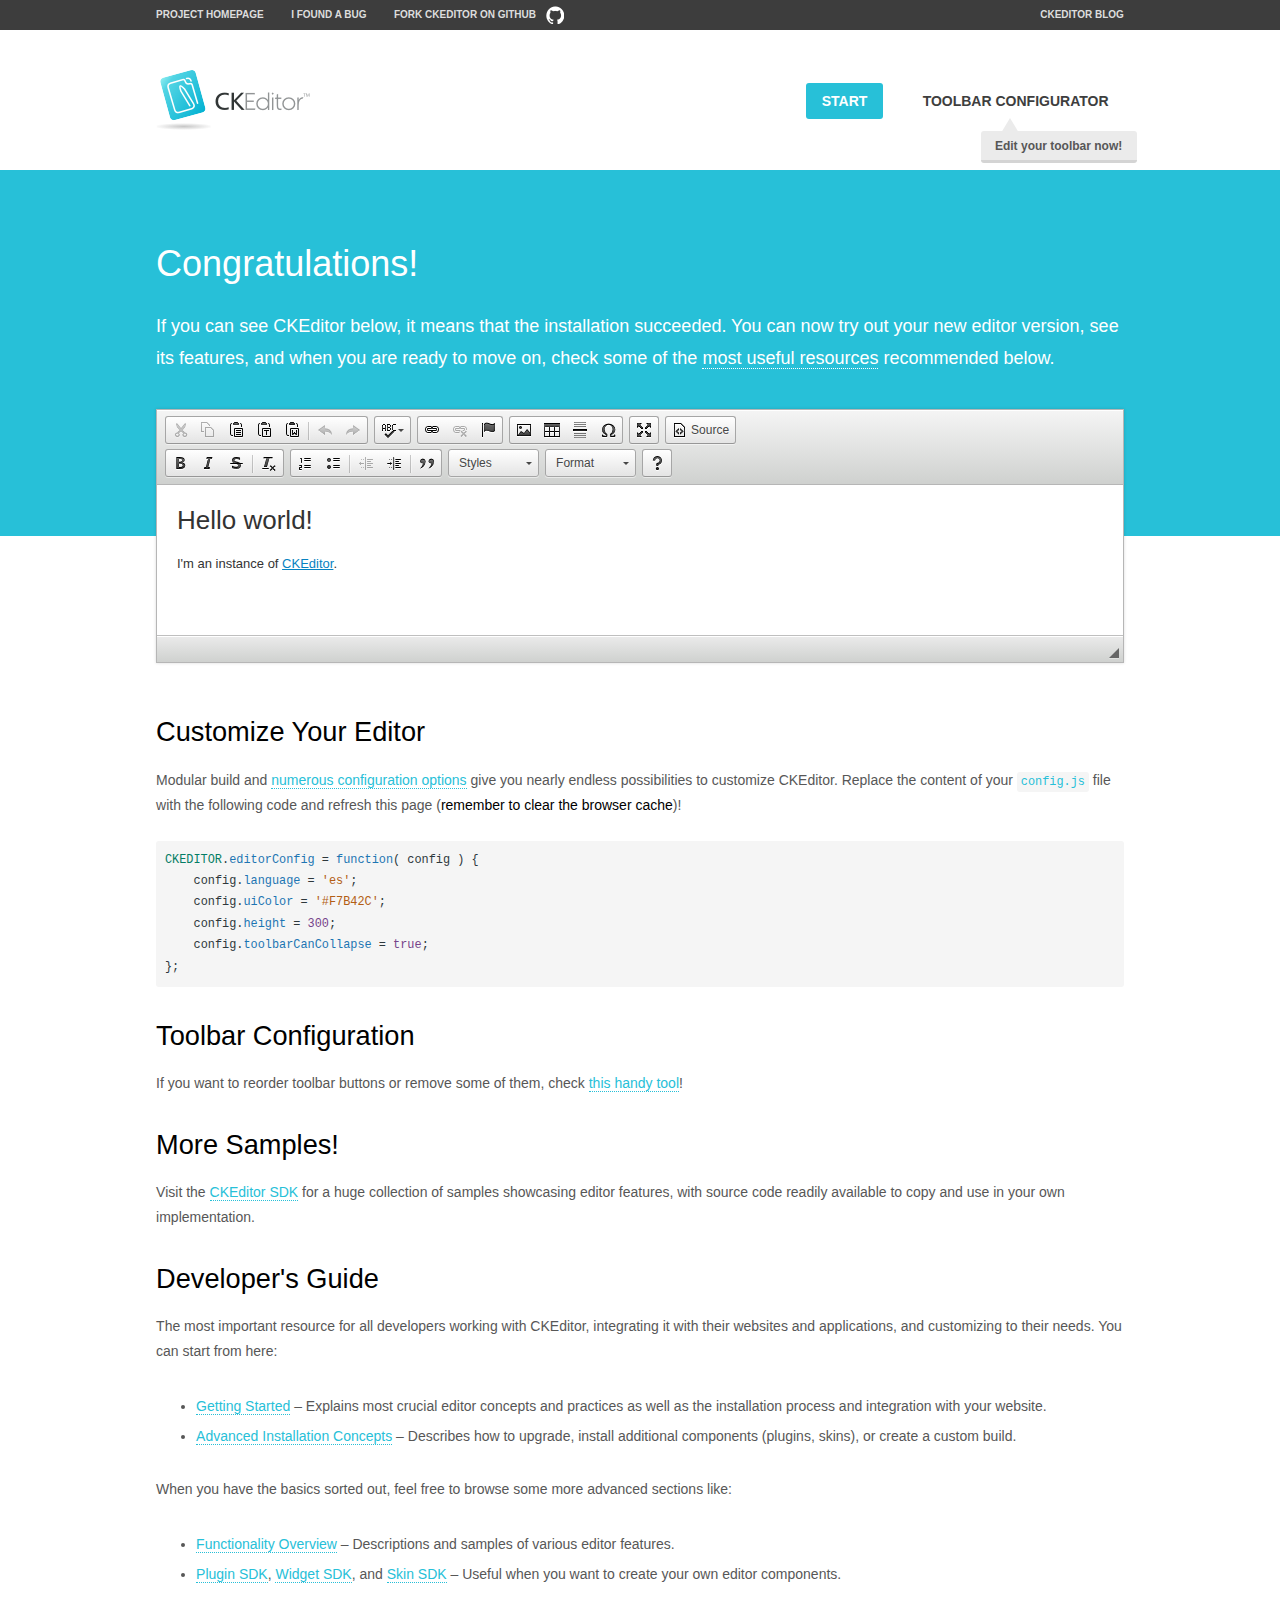
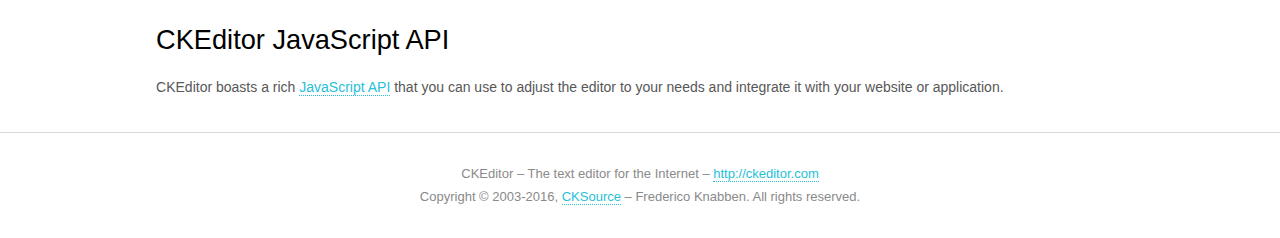
<file: ggstudy-web/src/main/webapp/assets/plugins/ckeditor/samples/index.html>
<!DOCTYPE html>
<!--
Copyright (c) 2003-2016, CKSource - Frederico Knabben. All rights reserved.
For licensing, see LICENSE.md or http://ckeditor.com/license
-->
<html>
<head>
	<meta charset="utf-8">
	<title>CKEditor Sample</title>
	<script src="../ckeditor.js"></script>
	<script src="js/sample.js"></script>
	<link rel="stylesheet" href="css/samples.css">
	<link rel="stylesheet" href="toolbarconfigurator/lib/codemirror/neo.css">
</head>
<body id="main">

<nav class="navigation-a">
	<div class="grid-container">
		<ul class="navigation-a-left grid-width-70">
			<li><a href="http://ckeditor.com">Project Homepage</a></li>
			<li><a href="http://dev.ckeditor.com/">I found a bug</a></li>
			<li><a href="http://github.com/ckeditor/ckeditor-dev" class="icon-pos-right icon-navigation-a-github">Fork CKEditor on GitHub</a></li>
		</ul>
		<ul class="navigation-a-right grid-width-30">
			<li><a href="http://ckeditor.com/blog-list">CKEditor Blog</a></li>
		</ul>
	</div>
</nav>

<header class="header-a">
	<div class="grid-container">
		<h1 class="header-a-logo grid-width-30">
			<a href="index.html"><img src="img/logo.png" alt="CKEditor Sample"></a>
		</h1>

		<nav class="navigation-b grid-width-70">
			<ul>
				<li><a href="index.html" class="button-a button-a-background">Start</a></li>
				<li><a href="toolbarconfigurator/index.html" class="button-a">Toolbar configurator <span class="balloon-a balloon-a-nw">Edit your toolbar now!</span></a></li>
			</ul>
		</nav>
	</div>
</header>

<main>
	<div class="adjoined-top">
		<div class="grid-container">
			<div class="content grid-width-100">
				<h1>Congratulations!</h1>
				<p>
					If you can see CKEditor below, it means that the installation succeeded.
					You can now try out your new editor version, see its features, and when you are ready to move on, check some of the <a href="#sample-customize">most useful resources</a> recommended below.
				</p>
			</div>
		</div>
	</div>
	<div class="adjoined-bottom">
		<div class="grid-container">
			<div class="grid-width-100">
				<div id="editor">
					<h1>Hello world!</h1>
					<p>I'm an instance of <a href="http://ckeditor.com">CKEditor</a>.</p>
				</div>
			</div>
		</div>
	</div>

	<div class="grid-container">
		<div class="content grid-width-100">
			<section id="sample-customize">
				<h2>Customize Your Editor</h2>
				<p>Modular build and <a href="http://docs.ckeditor.com/#!/guide/dev_configuration">numerous configuration options</a> give you nearly endless possibilities to customize CKEditor. Replace the content of your <code><a href="../config.js">config.js</a></code> file with the following code and refresh this page (<strong>remember to clear the browser cache</strong>)!</p>
		<pre class="cm-s-neo CodeMirror"><code><span style="padding-right: 0.1px;"><span class="cm-variable">CKEDITOR</span>.<span class="cm-property">editorConfig</span> <span class="cm-operator">=</span> <span class="cm-keyword">function</span>( <span class="cm-def">config</span> ) {</span>
<span style="padding-right: 0.1px;"><span class="cm-tab">	</span><span class="cm-variable-2">config</span>.<span class="cm-property">language</span> <span class="cm-operator">=</span> <span class="cm-string">'es'</span>;</span>
<span style="padding-right: 0.1px;"><span class="cm-tab">	</span><span class="cm-variable-2">config</span>.<span class="cm-property">uiColor</span> <span class="cm-operator">=</span> <span class="cm-string">'#F7B42C'</span>;</span>
<span style="padding-right: 0.1px;"><span class="cm-tab">	</span><span class="cm-variable-2">config</span>.<span class="cm-property">height</span> <span class="cm-operator">=</span> <span class="cm-number">300</span>;</span>
<span style="padding-right: 0.1px;"><span class="cm-tab">	</span><span class="cm-variable-2">config</span>.<span class="cm-property">toolbarCanCollapse</span> <span class="cm-operator">=</span> <span class="cm-atom">true</span>;</span>
<span style="padding-right: 0.1px;">};</span></code></pre>
			</section>

			<section>
				<h2>Toolbar Configuration</h2>
				<p>If you want to reorder toolbar buttons or remove some of them, check <a href="toolbarconfigurator/index.html">this handy tool</a>!</p>
			</section>

			<section>
				<h2>More Samples!</h2>
				<p>Visit the <a href="http://sdk.ckeditor.com">CKEditor SDK</a> for a huge collection of samples showcasing editor features, with source code readily available to copy and use in your own implementation.</p>
			</section>

			<section>
				<h2>Developer's Guide</h2>
				<p>The most important resource for all developers working with CKEditor, integrating it with their websites and applications, and customizing to their needs. You can start from here:</p>
				<ul>
					<li><a href="http://docs.ckeditor.com/#!/guide/dev_installation">Getting Started</a> &ndash; Explains most crucial editor concepts and practices as well as the installation process and integration with your website.</li>
					<li><a href="http://docs.ckeditor.com/#!/guide/dev_advanced_installation">Advanced Installation Concepts</a> &ndash; Describes how to upgrade, install additional components (plugins, skins), or create a custom build.</li>
				</ul>
					<p>When you have the basics sorted out, feel free to browse some more advanced sections like:</p>
				<ul>
					<li><a href="http://docs.ckeditor.com/#!/guide/dev_features">Functionality Overview</a> &ndash; Descriptions and samples of various editor features.</li>
					<li><a href="http://docs.ckeditor.com/#!/guide/plugin_sdk_intro">Plugin SDK</a>, <a href="http://docs.ckeditor.com/#!/guide/widget_sdk_intro">Widget SDK</a>, and <a href="http://docs.ckeditor.com/#!/guide/skin_sdk_intro">Skin SDK</a> &ndash; Useful when you want to create your own editor components.</li>
				</ul>
			</section>

			<section>
				<h2>CKEditor JavaScript API</h2>
				<p>CKEditor boasts a rich <a href="http://docs.ckeditor.com/#!/api">JavaScript API</a> that you can use to adjust the editor to your needs and integrate it with your website or application.</p>
			</section>
		</div>
	</div>
</main>

<footer class="footer-a grid-container">
	<div class="grid-container">
		<p class="grid-width-100">
			CKEditor &ndash; The text editor for the Internet &ndash; <a class="samples" href="http://ckeditor.com/">http://ckeditor.com</a>
		</p>
		<p class="grid-width-100" id="copy">
			Copyright &copy; 2003-2016, <a class="samples" href="http://cksource.com/">CKSource</a> &ndash; Frederico Knabben. All rights reserved.
		</p>
	</div>
</footer>
<script>
	initSample();
</script>

</body>
</html>
</file>
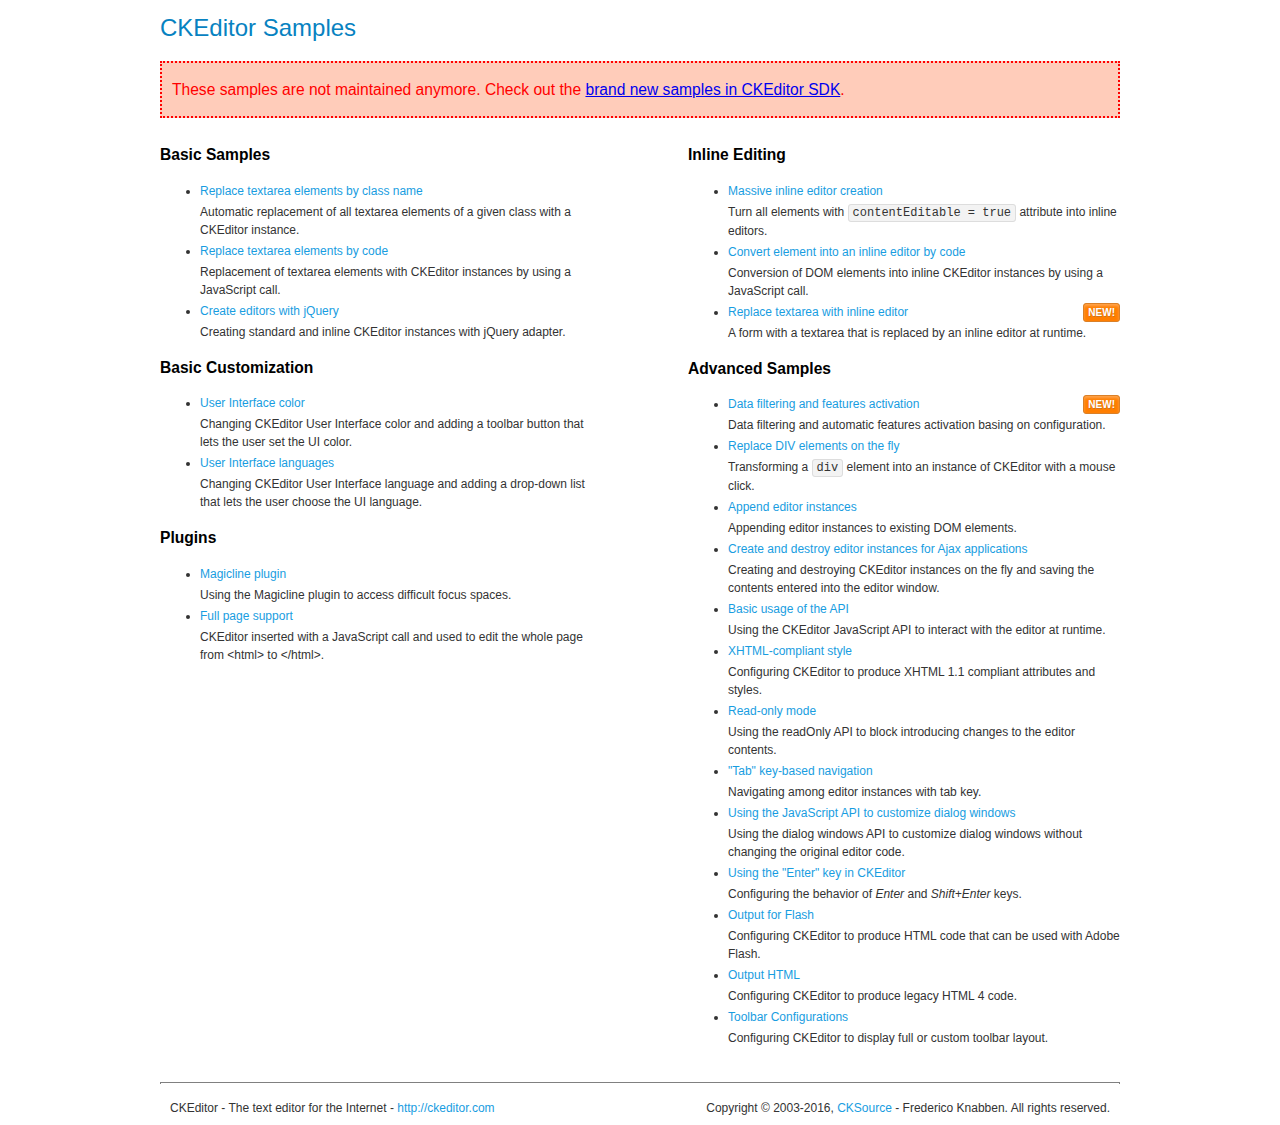
<file: ggstudy-web/src/main/webapp/assets/plugins/ckeditor/samples/old/index.html>
<!DOCTYPE html>
<!--
Copyright (c) 2003-2016, CKSource - Frederico Knabben. All rights reserved.
For licensing, see LICENSE.md or http://ckeditor.com/license
-->
<html>
<head>
	<meta charset="utf-8">
	<title>CKEditor Samples</title>
	<link rel="stylesheet" href="sample.css">
</head>
<body>
	<h1 class="samples">
		CKEditor Samples
	</h1>
	<div class="warning deprecated">
		These samples are not maintained anymore. Check out the <a href="http://sdk.ckeditor.com/">brand new samples in CKEditor SDK</a>.
	</div>
	<div class="twoColumns">
		<div class="twoColumnsLeft">
			<h2 class="samples">
				Basic Samples
			</h2>
			<dl class="samples">
				<dt><a class="samples" href="replacebyclass.html">Replace textarea elements by class name</a></dt>
				<dd>Automatic replacement of all textarea elements of a given class with a CKEditor instance.</dd>

				<dt><a class="samples" href="replacebycode.html">Replace textarea elements by code</a></dt>
				<dd>Replacement of textarea elements with CKEditor instances by using a JavaScript call.</dd>

				<dt><a class="samples" href="jquery.html">Create editors with jQuery</a></dt>
				<dd>Creating standard and inline CKEditor instances with jQuery adapter.</dd>
			</dl>

			<h2 class="samples">
				Basic Customization
			</h2>
			<dl class="samples">
				<dt><a class="samples" href="uicolor.html">User Interface color</a></dt>
				<dd>Changing CKEditor User Interface color and adding a toolbar button that lets the user set the UI color.</dd>

				<dt><a class="samples" href="uilanguages.html">User Interface languages</a></dt>
				<dd>Changing CKEditor User Interface language and adding a drop-down list that lets the user choose the UI language.</dd>
			</dl>


			<h2 class="samples">Plugins</h2>
<dl class="samples">
<dt><a class="samples" href="magicline/magicline.html">Magicline plugin</a></dt>
<dd>Using the Magicline plugin to access difficult focus spaces.</dd>

<dt><a class="samples" href="wysiwygarea/fullpage.html">Full page support</a></dt>
<dd>CKEditor inserted with a JavaScript call and used to edit the whole page from &lt;html&gt; to &lt;/html&gt;.</dd>
</dl>
		</div>
		<div class="twoColumnsRight">
			<h2 class="samples">
				Inline Editing
			</h2>
			<dl class="samples">
				<dt><a class="samples" href="inlineall.html">Massive inline editor creation</a></dt>
				<dd>Turn all elements with <code>contentEditable = true</code> attribute into inline editors.</dd>

				<dt><a class="samples" href="inlinebycode.html">Convert element into an inline editor by code</a></dt>
				<dd>Conversion of DOM elements into inline CKEditor instances by using a JavaScript call.</dd>

				<dt><a class="samples" href="inlinetextarea.html">Replace textarea with inline editor</a> <span class="new">New!</span></dt>
				<dd>A form with a textarea that is replaced by an inline editor at runtime.</dd>

				
			</dl>

			<h2 class="samples">
				Advanced Samples
			</h2>
			<dl class="samples">
				<dt><a class="samples" href="datafiltering.html">Data filtering and features activation</a> <span class="new">New!</span></dt>
				<dd>Data filtering and automatic features activation basing on configuration.</dd>

				<dt><a class="samples" href="divreplace.html">Replace DIV elements on the fly</a></dt>
				<dd>Transforming a <code>div</code> element into an instance of CKEditor with a mouse click.</dd>

				<dt><a class="samples" href="appendto.html">Append editor instances</a></dt>
				<dd>Appending editor instances to existing DOM elements.</dd>

				<dt><a class="samples" href="ajax.html">Create and destroy editor instances for Ajax applications</a></dt>
				<dd>Creating and destroying CKEditor instances on the fly and saving the contents entered into the editor window.</dd>

				<dt><a class="samples" href="api.html">Basic usage of the API</a></dt>
				<dd>Using the CKEditor JavaScript API to interact with the editor at runtime.</dd>

				<dt><a class="samples" href="xhtmlstyle.html">XHTML-compliant style</a></dt>
				<dd>Configuring CKEditor to produce XHTML 1.1 compliant attributes and styles.</dd>

				<dt><a class="samples" href="readonly.html">Read-only mode</a></dt>
				<dd>Using the readOnly API to block introducing changes to the editor contents.</dd>

				<dt><a class="samples" href="tabindex.html">"Tab" key-based navigation</a></dt>
				<dd>Navigating among editor instances with tab key.</dd>


				
<dt><a class="samples" href="dialog/dialog.html">Using the JavaScript API to customize dialog windows</a></dt>
<dd>Using the dialog windows API to customize dialog windows without changing the original editor code.</dd>

<dt><a class="samples" href="enterkey/enterkey.html">Using the &quot;Enter&quot; key in CKEditor</a></dt>
<dd>Configuring the behavior of <em>Enter</em> and <em>Shift+Enter</em> keys.</dd>

<dt><a class="samples" href="htmlwriter/outputforflash.html">Output for Flash</a></dt>
<dd>Configuring CKEditor to produce HTML code that can be used with Adobe Flash.</dd>

<dt><a class="samples" href="htmlwriter/outputhtml.html">Output HTML</a></dt>
<dd>Configuring CKEditor to produce legacy HTML 4 code.</dd>

<dt><a class="samples" href="toolbar/toolbar.html">Toolbar Configurations</a></dt>
<dd>Configuring CKEditor to display full or custom toolbar layout.</dd>

			</dl>
		</div>
	</div>
	<div id="footer">
		<hr>
		<p>
			CKEditor - The text editor for the Internet - <a class="samples" href="http://ckeditor.com/">http://ckeditor.com</a>
		</p>
		<p id="copy">
			Copyright &copy; 2003-2016, <a class="samples" href="http://cksource.com/">CKSource</a> - Frederico Knabben. All rights reserved.
		</p>
	</div>
</body>
</html>
</file>
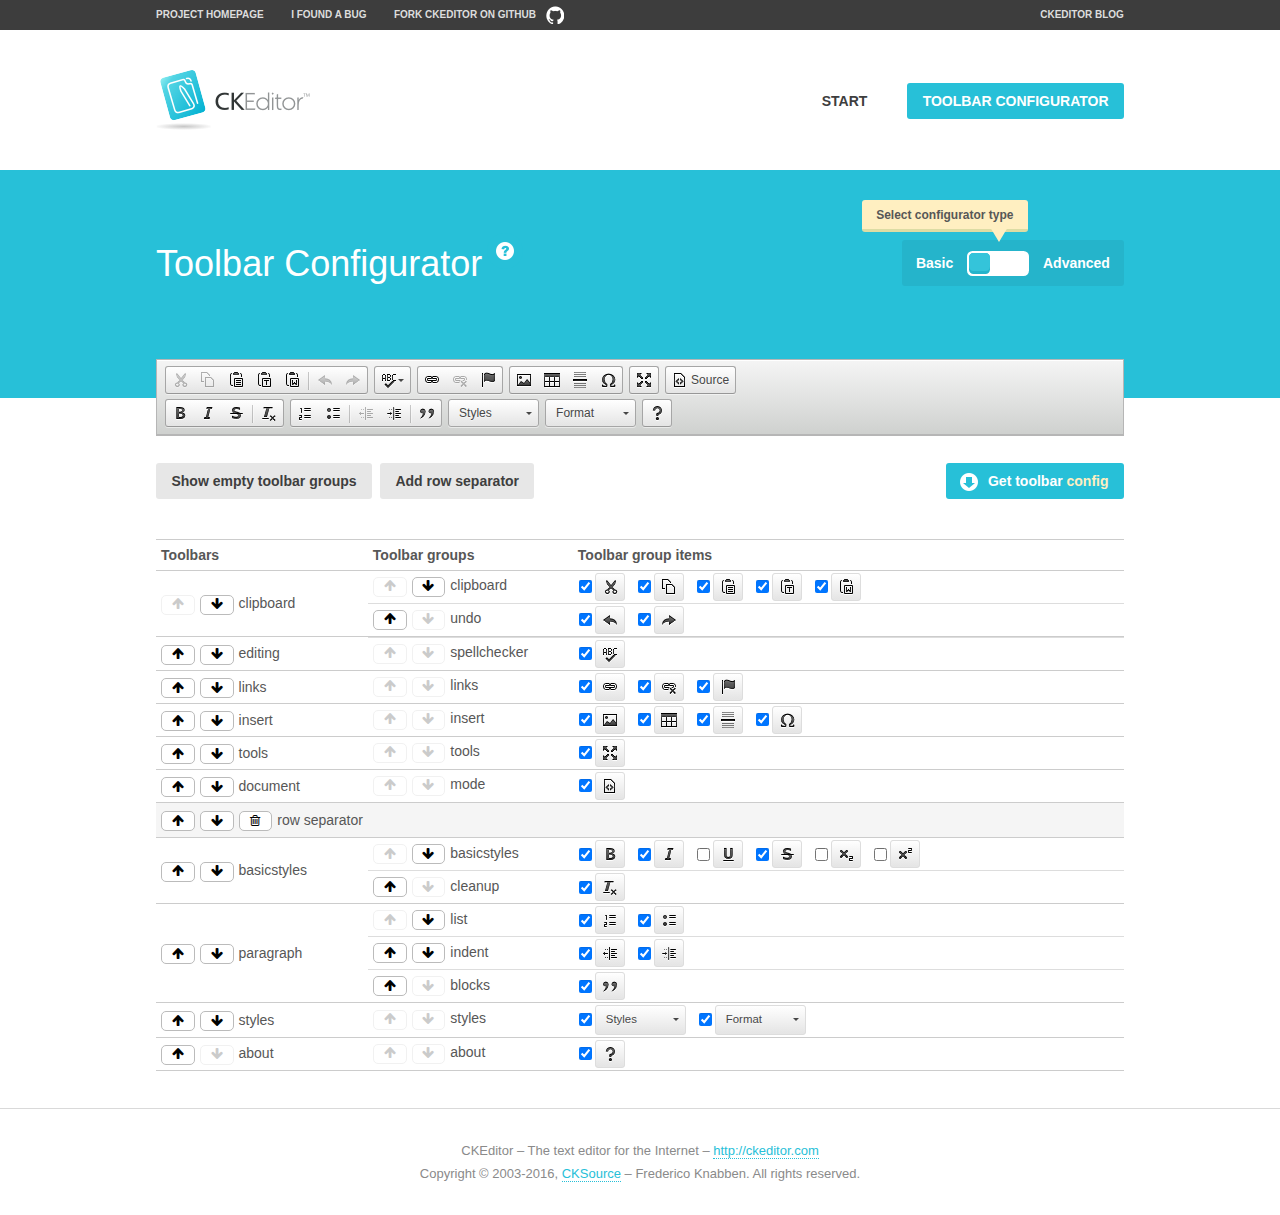
<file: ggstudy-web/src/main/webapp/assets/plugins/ckeditor/samples/toolbarconfigurator/index.html>
<!DOCTYPE html>
<!--
Copyright (c) 2003-2016, CKSource - Frederico Knabben. All rights reserved.
For licensing, see LICENSE.md or http://ckeditor.com/license
-->
<!--[if IE 8]><html class="ie8"><![endif]-->
<!--[if gt IE 8]><html><![endif]-->
<!--[if !IE]><!--><html><!--<![endif]-->
<head>
	<meta charset="utf-8">
	<title>Toolbar Configurator</title>
	<script src="../../ckeditor.js"></script>
	<script>
		if ( CKEDITOR.env.ie && CKEDITOR.env.version < 9 )
			CKEDITOR.tools.enableHtml5Elements( document );
	</script>
	<link rel="stylesheet" href="lib/codemirror/codemirror.css">
	<link rel="stylesheet" href="lib/codemirror/show-hint.css">
	<link rel="stylesheet" href="lib/codemirror/neo.css">
	<link rel="stylesheet" href="css/fontello.css">
	<link rel="stylesheet" href="../css/samples.css">
</head>
<body id="toolbar">

<nav class="navigation-a">
	<div class="grid-container">
		<ul class="navigation-a-left grid-width-70">
			<li><a href="http://ckeditor.com">Project Homepage</a></li>
			<li><a href="http://dev.ckeditor.com/">I found a bug</a></li>
			<li><a href="http://github.com/ckeditor/ckeditor-dev" class="icon-pos-right icon-navigation-a-github">Fork CKEditor on GitHub</a></li>
		</ul>
		<ul class="navigation-a-right grid-width-30">
			<li><a href="http://ckeditor.com/blog-list">CKEditor Blog</a></li>
		</ul>
	</div>
</nav>

<header class="header-a">
	<div class="grid-container">
		<h1 class="header-a-logo grid-width-30">
			<a href="../index.html"><img src="../img/logo.png" alt="CKEditor Logo"></a>
		</h1>
		<nav class="navigation-b grid-width-70">
			<ul>
				<li><a href="../index.html"  class="button-a">Start</a></li>
				<li><a href="index.html"  class="button-a button-a-background">Toolbar configurator</a></li>
			</ul>
		</nav>
	</div>
</header>

<main>
	<div class="adjoined-top">
		<div class="grid-container">
			<div class="content grid-width-100">
				<div class="grid-container-nested">
					<h1 class="grid-width-60">
						Toolbar Configurator
						<a href="#help-content" type="button" title="Configurator help" id="help" class="button-a button-a-background button-a-no-text icon-pos-left icon-question-mark">Help</a>
					</h1>

					<div class="grid-width-40 grid-switch-magic">
						<div class="switch">
							<span class="balloon-a balloon-a-se">Select configurator type</span>
							<input type="radio" name="radio" data-num="1" id="radio-basic" />
							<input type="radio" name="radio" data-num="2" id="radio-advanced" />
							<label data-for="1" for="radio-basic">Basic</label>
							<span class="switch-inner">
								<span class="handler"></span>
							</span>
							<label data-for="2" for="radio-advanced">Advanced</label>
						</div>
					</div>
				</div>
			</div>
		</div>
	</div>
	<div class="adjoined-bottom">
		<div class="grid-container">
			<div class="grid-width-100">
				<div class="editors-container">
					<div id="editor-basic"></div>
					<div id="editor-advanced"></div>
				</div>
			</div>
		</div>
	</div>

	<div class="grid-container configurator">
		<div class="content grid-width-100">
			<div class="configurator">
				<div>
					<div id="toolbarModifierWrapper"></div>
				</div>
			</div>
		</div>
	</div>

	<div id="help-content">
		<div class="grid-container">
			<div class="grid-width-100">
				<h2>What Am I Doing Here?</h2>

				<div class="grid-container grid-container-nested">
					<div class="basic">
						<div class="grid-width-50">
							<p>Arrange <a href="http://docs.ckeditor.com/#!/api/CKEDITOR.config-cfg-toolbarGroups">toolbar groups</a>, toggle <a href="http://docs.ckeditor.com/#!/api/CKEDITOR.config-cfg-removeButtons">button visibility</a> according to your needs and get your toolbar configuration.</p>
							<p>You can replace the content of the <a href="../../config.js"><code>config.js</code></a> file with the generated configuration. If you already set some configuration options you will need to merge both configurations.</p>
						</div>
						<div class="grid-width-50">
							<p>Read more about different ways of <a href="http://docs.ckeditor.com/#!/guide/dev_configuration">setting configuration</a> and do not forget about <strong>clearing browser cache</strong>.</p>
							<p>Arranging toolbar groups is the recommended way of configuring the toolbar, but if you need more freedom you can use the <a href="#advanced">advanced configurator</a>.</p>
						</div>
					</div>
					<div class="advanced" style="display: none;">
						<div class="grid-width-50">
							<p>With this code editor you can edit your <a href="http://docs.ckeditor.com/#!/api/CKEDITOR.config-cfg-toolbar">toolbar configuration</a> live.</p>
							<p>You can replace the content of the <a href="../../config.js"><code>config.js</code></a> file with the generated configuration. If you already set some configuration options you will need to merge both configurations.</p>
						</div>
						<div class="grid-width-50">
							<p>Read more about different ways of <a href="http://docs.ckeditor.com/#!/guide/dev_configuration">setting configuration</a> and do not forget about <strong>clearing browser cache</strong>.</p>
						</div>
					</div>
				</div>

				<p class="grid-container grid-container-nested">
					<button type="button" class="help-content-close grid-width-100 button-a button-a-background">Got it. Let's play!</button>
				</p>
			</div>
		</div>
	</div>
</main>

<footer class="footer-a grid-container">
	<p class="grid-width-100">
		CKEditor &ndash; The text editor for the Internet &ndash; <a class="samples" href="http://ckeditor.com/">http://ckeditor.com</a>
	</p>
	<p class="grid-width-100" id="copy">
		Copyright &copy; 2003-2016, <a class="samples" href="http://cksource.com/">CKSource</a> &ndash; Frederico Knabben. All rights reserved.
	</p>
</footer>

<script src="lib/codemirror/codemirror.js"></script>
<script src="lib/codemirror/javascript.js"></script>
<script src="lib/codemirror/show-hint.js"></script>

<script src="js/fulltoolbareditor.js"></script>
<script src="js/abstracttoolbarmodifier.js"></script>
<script src="js/toolbarmodifier.js"></script>
<script src="js/toolbartextmodifier.js"></script>
<script src="../js/sf.js"></script>

<script>
	( function() {
		'use strict';

		var mode = ( window.location.hash.substr( 1 ) === 'advanced' ) ? 'advanced' : 'basic',
			configuratorSection = CKEDITOR.document.findOne( 'main > .grid-container.configurator' ),
			basicInstruction = CKEDITOR.document.findOne( '#help-content .basic' ),
			advancedInstruction = CKEDITOR.document.findOne( '#help-content .advanced' ),

			// Configurator mode switcher.
			modeSwitchBasic = CKEDITOR.document.getById( 'radio-basic' ),
			modeSwitchAdvanced = CKEDITOR.document.getById( 'radio-advanced' );

		// Initial setup
		function updateSwitcher() {
			if ( mode === 'advanced' ) {
				modeSwitchAdvanced.$.checked = true;
			} else {
				modeSwitchBasic.$.checked = true;
			}
		}

		updateSwitcher();

		CKEDITOR.document.getWindow().on( 'hashchange', function( e ) {
			var hash = window.location.hash.substr( 1 );
			if ( !( hash === 'advanced' || hash === 'basic' ) ) {
				return;
			}
			mode = hash;
			onToolbarsDone( mode );
		} );

		CKEDITOR.document.getWindow().on( 'resize', function() {
			updateToolbar( ( mode === 'basic' ? toolbarModifier : toolbarTextModifier )[ 'editorInstance' ] );
		} );

		function onRefresh( modifier ) {
			modifier = modifier || this;

			if ( mode === 'basic' && modifier instanceof ToolbarConfigurator.ToolbarTextModifier ) {
				return;
			}

			// CodeMirror container becomes visible, so we need to refresh and to avoid rendering problems.
			if ( mode === 'advanced' && modifier instanceof ToolbarConfigurator.ToolbarTextModifier ) {
				modifier.codeContainer.refresh();
			}

			updateToolbar( modifier.editorInstance );
		}

		function updateToolbar( editor ) {
			var editorContainer = editor.container;

			// Not always editor is loaded.
			if ( !editorContainer ) {
				return;
			}

			var displayStyle = editorContainer.getStyle( 'display' );

			editorContainer.setStyle( 'display', 'block' );

			var newHeight = editorContainer.getSize( 'height' );

			var newMarginTop = parseInt( editorContainer.getComputedStyle( 'margin-top' ), 10 );
			newMarginTop = ( isNaN( newMarginTop ) ? 0 : Number( newMarginTop ) );

			var newMarginBottom = parseInt( editorContainer.getComputedStyle( 'margin-bottom' ), 10 );
			newMarginBottom = ( isNaN( newMarginBottom ) ? 0 : Number( newMarginBottom ) );

			var result = newHeight + newMarginTop + newMarginBottom;

			editorContainer.setStyle( 'display', displayStyle );

			editor.container.getAscendant( 'div' ).setStyle( 'height', result + 'px' );
		}

		var toolbarModifier = new ToolbarConfigurator.ToolbarModifier( 'editor-basic' );

		var done = 0;
		toolbarModifier.init( onToolbarInit );
		toolbarModifier.onRefresh = onRefresh;

		CKEDITOR.document.getById( 'toolbarModifierWrapper' ).append( toolbarModifier.mainContainer );

		var toolbarTextModifier = new ToolbarConfigurator.ToolbarTextModifier( 'editor-advanced' );
		toolbarTextModifier.init( onToolbarInit );
		toolbarTextModifier.onRefresh = onRefresh;

		function onToolbarInit() {
			if ( ++done === 2 ) {
				onToolbarsDone();

				positionSticky.watch( CKEDITOR.document.findOne( '.toolbar' ), function() {
					return mode === 'advanced';
				} );
			}
		}

		function onToolbarsDone() {
			if ( mode === 'basic' ) {
				toggleModeBasic( false );
			} else {
				toggleModeAdvanced( false );
			}

			updateSwitcher();

			setTimeout( function() {
				CKEDITOR.document.findOne( '.editors-container' ).addClass( 'active' );
				CKEDITOR.document.findOne( '#toolbarModifierWrapper' ).addClass( 'active' );
			}, 200 );
		}

		CKEDITOR.document.getById( 'toolbarModifierWrapper' ).append( toolbarTextModifier.mainContainer );

		function toogleModeSwitch( onElement, offElement, onModifier, offModifier ) {
			onElement.addClass( 'fancy-button-active' );
			offElement.removeClass( 'fancy-button-active' );

			onModifier.showUI();
			offModifier.hideUI();
		}

		function toggleModeBasic( callOnRefresh ) {
			callOnRefresh = ( callOnRefresh !== false );
			mode = 'basic';
			window.location.hash = '#basic';
			toogleModeSwitch( modeSwitchBasic, modeSwitchAdvanced, toolbarModifier, toolbarTextModifier );

			configuratorSection.removeClass( 'freed-width' );
			basicInstruction.show();
			advancedInstruction.hide();

			callOnRefresh && onRefresh( toolbarModifier );
		}

		function toggleModeAdvanced( callOnRefresh ) {
			callOnRefresh = ( callOnRefresh !== false );
			mode = 'advanced';
			window.location.hash = '#advanced';
			toogleModeSwitch( modeSwitchAdvanced, modeSwitchBasic, toolbarTextModifier, toolbarModifier );

			configuratorSection.addClass( 'freed-width' );
			advancedInstruction.show();
			basicInstruction.hide();

			callOnRefresh && onRefresh( toolbarTextModifier );
		}

		modeSwitchBasic.on( 'click', toggleModeBasic );
		modeSwitchAdvanced.on( 'click', toggleModeAdvanced );

		//
		// Position:sticky for the toolbar.
		//

		// Will make elements behave like they were styled with position:sticky.
		var positionSticky = {
			// Store object: {
			// 		element: CKEDITOR.dom.element, // Element which will float.
			// 		placeholder: CKEDITOR.dom.element, // Placeholder which is place to prevent page bounce.
			// 		isFixed: boolean // Whether element float now.
			// }
			watched: [],

			active: [],

			staticContainer: null,

			init: function() {
				var element = CKEDITOR.dom.element.createFromHtml(
					'<div class="staticContainer">' +
						'<div class="grid-container" >' +
							'<div class="grid-width-100">' +
								'<div class="inner"></div>' +
							'</div>' +
						'</div>' +
					'</div>' );

				this.staticContainer = element.findOne( '.inner' );

				CKEDITOR.document.getBody().append( element );
			},

			watch: function( element, preventFunc ) {
				this.watched.push( {
					element: element,
					placeholder: new CKEDITOR.dom.element( 'div' ),
					isFixed: false,
					preventFunc: preventFunc
				} );
			},

			checkAll: function() {
				for ( var i = 0; i < this.watched.length; i++ ) {
					this.check( this.watched[ i ] );
				}
			},

			check: function( element ) {
				var isFixed = element.isFixed;
				var shouldBeFixed = this.shouldBeFixed( element );

				// Nothing to be done.
				if ( isFixed === shouldBeFixed ) {
					return;
				}

				var placeholder = element.placeholder;

				if ( isFixed ) {
					// Unfixing.

					element.element.insertBefore( placeholder );
					placeholder.remove();

					element.element.removeStyle( 'margin' );

					this.active.splice( CKEDITOR.tools.indexOf( this.active, element ), 1 );

				} else {
					// Fixing.
					placeholder.setStyle( 'width', element.element.getSize( 'width' ) + 'px' );
					placeholder.setStyle( 'height', element.element.getSize( 'height' ) + 'px' );
					placeholder.setStyle( 'margin-bottom', element.element.getComputedStyle( 'margin-bottom' ) );
					placeholder.setStyle( 'display', element.element.getComputedStyle( 'display' ) );
					placeholder.insertAfter( element.element );

					this.staticContainer.append( element.element );

					this.active.push( element );
				}

				element.isFixed = !element.isFixed;
			},

			shouldBeFixed: function( element ) {
				if ( element.preventFunc && element.preventFunc() ) {
					return false;
				}

				// If element is already fixed we are checking it's placeholder.
				var related = ( element.isFixed ? element.placeholder : element.element ),
					clientRect = related.$.getBoundingClientRect(),
					staticHeight = this.staticContainer.getSize('height' ),
					elemHeight = element.element.getSize( 'height' );

				if ( element.isFixed ) {
					return ( clientRect.top + elemHeight < staticHeight );
				} else {
					return ( clientRect.top < staticHeight );
				}
			}
		};

		positionSticky.init();

		CKEDITOR.document.getWindow().on( 'scroll',
			new CKEDITOR.tools.eventsBuffer( 100, positionSticky.checkAll, positionSticky ).input
		);

		// Make the toolbar sticky.
		positionSticky.watch( CKEDITOR.document.findOne( '.editors-container' ) );

		// Help button and help-content.
		( function() {
			var helpButton = CKEDITOR.document.getById( 'help' ),
				helpContent = CKEDITOR.document.getById( 'help-content' );

			// Don't show help button on IE8 because it's unsupported by Pico Modal.
			if ( CKEDITOR.env.ie && CKEDITOR.env.version == 8 ) {
				helpButton.hide();
			} else {
				// Display help modal when the button is clicked.
				helpButton.on( 'click', function( evt ) {
					SF.modal( {
						// Clone modal content from DOM.
						content: helpContent.getHtml(),

						afterCreate: function( modal ) {
							// Enable modal content button to close the modal.
							new CKEDITOR.dom.element( modal.modalElem() ).findOne( '.help-content-close' ).once( 'click', modal.close );
						}
					} ).show();
				} );
			}
		} )();
	} )();
</script>
</body>
</html>
</file>
<file: ggstudy-web/src/main/webapp/assets/plugins/ckeditor/samples/css/samples.css>
/**
 * @license Copyright (c) 2003-2016, CKSource - Frederico Knabben. All rights reserved.
 * For licensing, see LICENSE.md or http://ckeditor.com/license
 */
@media (max-width: 900px) {
  .global-is-mobile-hidden {
    display: none !important;
  }
}
article,
aside,
details,
figcaption,
figure,
footer,
header,
hgroup,
main,
menu,
nav,
section {
  display: block;
}
body,
html {
  margin: 0;
  padding: 0;
  font: 16px / 1.8 Arial, 'Helvetica Neue', Helvetica, sans-serif;
  font-weight: 300;
  color: #575757;
}
.grid-width-10 {
  width: 10%;
}
.grid-width-20 {
  width: 20%;
}
.grid-width-30 {
  width: 30%;
}
.grid-width-40 {
  width: 40%;
}
.grid-width-50 {
  width: 50%;
}
.grid-width-60 {
  width: 60%;
}
.grid-width-70 {
  width: 70%;
}
.grid-width-80 {
  width: 80%;
}
.grid-width-90 {
  width: 90%;
}
.grid-width-100 {
  width: 100%;
}
@media (max-width: 900px) {
  .grid-width-10,
  .grid-width-20,
  .grid-width-30,
  .grid-width-40,
  .grid-width-50,
  .grid-width-60,
  .grid-width-70,
  .grid-width-80,
  .grid-width-90,
  .grid-width-100 {
    width: 100%;
  }
}
*[class*="grid-width"] {
  -webkit-box-sizing: border-box;
  -moz-box-sizing: border-box;
  box-sizing: border-box;
  padding-left: 4%;
  padding-right: 4%;
  float: left;
}
*[class*="grid-width"]:after,
.grid-container:after,
*[class*="grid-width"]:before,
.grid-container:before {
  content: '';
  display: block;
  overflow: hidden;
  visibility: hidden;
  font-size: 0;
  line-height: 0;
  width: 0;
  height: 0;
}
*[class*="grid-width"]:after,
.grid-container:after {
  clear: both;
}
.grid-container {
  -webkit-box-sizing: border-box;
  -moz-box-sizing: border-box;
  box-sizing: border-box;
  margin-left: auto;
  margin-right: auto;
}
.grid-container-nested *[class*="grid-width"]:first-child {
  padding-left: 0;
}
.grid-container-nested *[class*="grid-width"]:last-child {
  padding-right: 0;
}
@media (max-width: 900px) {
  .grid-container-nested *[class*="grid-width"]:first-child {
    padding-left: 4%;
  }
  .grid-container-nested *[class*="grid-width"]:last-child {
    padding-right: 4%;
  }
}
.header-a {
  min-height: 140px;
  overflow: hidden;
}
.header-a .header-a-logo {
  margin: 40px 0 0;
}
@media (max-width: 900px) {
  .header-a .header-a-logo {
    text-align: center;
  }
}
.header-a .header-a-logo img {
  border: transparent;
}
.navigation-a {
  height: 30px;
  background: #3d3d3d;
  position: absolute;
  left: 0;
  right: 0;
  top: 0;
  padding: 0;
  overflow: hidden;
}
@media (max-width: 900px) {
  .navigation-a {
    text-align: center;
  }
}
.navigation-a ul {
  list-style: none;
  margin: 0;
  overflow: hidden;
}
.navigation-a ul li,
.navigation-a ul li a {
  display: inline-block;
}
@media (max-width: 900px) {
  .navigation-a ul {
    width: auto;
    text-overflow: ellipsis;
    white-space: nowrap;
    display: inline-block;
    float: none;
  }
  .navigation-a ul:before,
  .navigation-a ul:after {
    display: none;
  }
}
.navigation-a ul.navigation-a-left {
  text-align: left;
}
@media (max-width: 900px) {
  .navigation-a ul.navigation-a-left {
    padding-right: 0;
  }
}
.navigation-a ul.navigation-a-right {
  text-align: right;
}
@media (max-width: 900px) {
  .navigation-a ul.navigation-a-right {
    padding-left: 23px;
  }
}
.navigation-a ul li + li {
  margin-left: 23px;
}
.navigation-a ul li a {
  font-size: 10px;
  font-size: 0.625rem;
  line-height: 18px;
  line-height: 1.13rem;
  line-height: 30px;
  float: left;
  color: #dddddd;
  font-weight: bold;
  text-decoration: none;
  text-transform: uppercase;
}
.navigation-a ul li a:hover {
  cursor: pointer;
  color: #ffffff;
}
.icon-navigation-a-github:before,
.icon-navigation-a-github:after {
  background-image: url("[data-uri]");
}
.navigation-b {
  text-align: right;
  margin: 52px 0 0;
  overflow: visible;
}
@media (max-width: 900px) {
  .navigation-b {
    text-align: center;
    margin-top: 20px;
    padding: 0;
  }
}
.navigation-b ul {
  padding: 0;
  list-style: none;
  margin: 0;
  overflow: visible;
}
.navigation-b ul li,
.navigation-b ul li a {
  display: inline-block;
}
@media (max-width: 900px) {
  .navigation-b ul {
    display: table;
    width: 100%;
    padding-bottom: 1.5em;
  }
}
@media (max-width: 900px) {
  .navigation-b ul li {
    display: table-row;
  }
}
.navigation-b ul li + li {
  margin-left: 20px;
}
@media (max-width: 900px) {
  .navigation-b ul li + li {
    margin-left: 0;
  }
}
.navigation-b ul li a {
  -webkit-box-sizing: border-box;
  -moz-box-sizing: border-box;
  box-sizing: border-box;
  text-transform: uppercase;
  text-decoration: none;
  outline: none;
}
@media (max-width: 900px) {
  .navigation-b ul li a {
    width: 100%;
    -webkit-border-radius: 0;
    -webkit-background-clip: padding-box;
    -moz-border-radius: 0;
    -moz-background-clip: padding;
    border-radius: 0;
    background-clip: padding-box;
  }
}
.footer-a {
  font-size: 13px;
  font-size: 0.8125rem;
  line-height: 23.4px;
  line-height: 1.46rem;
  padding-top: 2.25em;
  padding-bottom: 2.25em;
  overflow: hidden;
  color: #8a8a8a;
}
.footer-a a {
  color: #27c0d8;
  text-decoration: none;
  border-bottom: 1px dotted #27c0d8;
}
.footer-a a:hover {
  color: #23adc2;
}
.footer-a p {
  margin: 0;
  display: inline-block;
  text-align: center;
}
.content {
  font-size: 14px;
  font-size: 0.875rem;
  line-height: 25.2px;
  line-height: 1.57rem;
  overflow: hidden;
  padding-top: 1.5em;
  padding-bottom: 1.5em;
}
.content p {
  margin: 0.75em 0;
}
.content ul,
.content ol,
.content pre,
.content blockquote,
.content textarea:not([class^="cke"]),
.content .cke {
  margin: 1.875em 0;
}
.content code,
.content kbd {
  -webkit-border-radius: 3px;
  -webkit-background-clip: padding-box;
  -moz-border-radius: 3px;
  -moz-background-clip: padding;
  border-radius: 3px;
  background-clip: padding-box;
  padding: 3px 4px;
}
.content pre,
.content code,
.content kbd,
.content blockquote {
  background: #f5f5f5;
}
.content blockquote,
.content pre {
  background: none;
  border-left: 4px solid #27c0d8;
  padding: 1.5em 2.25em;
}
.content p a,
.content ul a,
.content ol a,
.content blockquote a,
.content h1 a,
.content h2 a,
.content h3 a,
.content h4 a,
.content h5 a {
  color: #27c0d8;
  text-decoration: none;
  border-bottom: 1px dotted #27c0d8;
}
.content p a:hover,
.content ul a:hover,
.content ol a:hover,
.content blockquote a:hover,
.content h1 a:hover,
.content h2 a:hover,
.content h3 a:hover,
.content h4 a:hover,
.content h5 a:hover {
  color: #23adc2;
}
.content h1,
.content h2,
.content h3,
.content h4,
.content h5 {
  color: #000;
  font-weight: 100;
}
.content h1 code,
.content h2 code,
.content h3 code,
.content h4 code,
.content h5 code,
.content h1 kbd,
.content h2 kbd,
.content h3 kbd,
.content h4 kbd,
.content h5 kbd {
  font-size: inherit;
}
.content h1 a.content-heading-anchor,
.content h2 a.content-heading-anchor,
.content h3 a.content-heading-anchor,
.content h4 a.content-heading-anchor,
.content h5 a.content-heading-anchor {
  font-weight: 100;
  vertical-align: middle;
  opacity: 0;
  border: 0;
}
.content h1:hover a.content-heading-anchor,
.content h2:hover a.content-heading-anchor,
.content h3:hover a.content-heading-anchor,
.content h4:hover a.content-heading-anchor,
.content h5:hover a.content-heading-anchor {
  opacity: 1;
}
.content h1:target a,
.content h2:target a,
.content h3:target a,
.content h4:target a,
.content h5:target a {
  -webkit-animation: targetLinkOpacity 0.5s linear alternate;
  -moz-animation: targetLinkOpacity 0.5s linear alternate;
  -o-animation: targetLinkOpacity 0.5s linear alternate;
  animation: targetLinkOpacity 0.5s linear alternate;
  opacity: 1;
}
.content input,
.content select,
.content textarea:not([class^="cke"]) {
  -webkit-border-radius: 3px;
  -webkit-background-clip: padding-box;
  -moz-border-radius: 3px;
  -moz-background-clip: padding;
  border-radius: 3px;
  background-clip: padding-box;
  -webkit-box-shadow: inset 0 1px 1px rgba(0, 0, 0, 0.08);
  -moz-box-shadow: inset 0 1px 1px rgba(0, 0, 0, 0.08);
  box-shadow: inset 0 1px 1px rgba(0, 0, 0, 0.08);
  font: inherit;
  color: inherit;
  border: 1px solid #d9d9d9;
  padding: .2em .5em;
}
.content input:focus,
.content select:focus,
.content textarea:not([class^="cke"]):focus {
  border-color: #66afe9;
  outline: 0;
  -webkit-box-shadow: inset 0 1px 1px rgba(0, 0, 0, 0.08), 0 0 8px #93c6ef;
  -moz-box-shadow: inset 0 1px 1px rgba(0, 0, 0, 0.08), 0 0 8px #93c6ef;
  box-shadow: inset 0 1px 1px rgba(0, 0, 0, 0.08), 0 0 8px #93c6ef;
}
.content abbr {
  border-bottom: 1px dotted #666;
  cursor: pointer;
}
.content blockquote {
  font-style: italic;
  font-family: Georgia, Times, "Times New Roman", serif;
  font-size: 16px;
  font-size: 1rem;
  line-height: 28.8px;
  line-height: 1.8rem;
}
.content em {
  font-style: italic;
}
.content h1 {
  font-size: 36px;
  font-size: 2.25rem;
  line-height: 64.8px;
  line-height: 4.05rem;
  margin: 1.125em 0 0;
}
.content h2 {
  font-size: 27.2px;
  font-size: 1.7rem;
  line-height: 48.96px;
  line-height: 3.06rem;
  margin: 0.9em 0 0;
}
.content h3 {
  font-size: 24px;
  font-size: 1.5rem;
  line-height: 43.2px;
  line-height: 2.7rem;
  font-weight: 500;
  margin: 0.75em 0 0;
}
.content h4 {
  font-size: 19.2px;
  font-size: 1.2rem;
  line-height: 34.56px;
  line-height: 2.16rem;
  font-weight: 500;
  margin: 0.75em 0 0;
}
.content h5 {
  font-size: 17.6px;
  font-size: 1.1rem;
  line-height: 31.68px;
  line-height: 1.98rem;
  font-weight: 500;
  margin: 0.75em 0 0;
}
.content hr {
  border: 0;
  border-top: 4px solid #d9d9d9;
  margin: 1.5em 0;
}
.content input[type="text"] {
  height: 1.8em;
  line-height: 1.8em;
}
.content input[type="button"] {
  -webkit-appearance: button;
  -moz-appearance: button;
  appearance: button;
}
.content kbd {
  font-size: 12px;
  font-size: 0.75rem;
  line-height: 21.6px;
  line-height: 1.35rem;
  font-family: Arial, 'Helvetica Neue', Helvetica, sans-serif;
  padding: 2px 6px;
  -webkit-box-shadow: 0 0 4px #ffffff inset, 0 2px 0 #d9d9d9;
  -moz-box-shadow: 0 0 4px #ffffff inset, 0 2px 0 #d9d9d9;
  box-shadow: 0 0 4px #ffffff inset, 0 2px 0 #d9d9d9;
}
.content p img {
  vertical-align: middle;
}
.content p pre {
  padding: 1.5em;
}
.content pre {
  padding: 0;
  border: 0;
  tab-size: 4;
  -o-tab-size: 4;
  -moz-tab-size: 4;
}
.content pre,
.content code {
  font-size: 11.89px;
  font-size: 0.743rem;
  line-height: 21.4px;
  line-height: 1.34rem;
  font-family: Consolas, Menlo, Monaco, Lucida Console, Liberation Mono, DejaVu Sans Mono, Bitstream Vera Sans Mono, Courier New, monospace, serif;
}
.content pre a,
.content code a {
  border: 0;
}
.content pre code {
  padding: 0.75em;
  display: block;
}
.content strong {
  color: #000;
}
.content ul ul,
.content ol ul,
.content ul ol,
.content ol ol {
  margin: 0.75em 0;
}
.content ul li,
.content ol li {
  font-size: 14px;
  font-size: 0.875rem;
  line-height: 30.24px;
  line-height: 1.89rem;
}
.content textarea:not([class^="cke"]) {
  width: 100%;
}
.content div.todo {
  border: 2px dotted #444;
  padding: 10px;
  margin: 60px 0 10px 0;
  /* Remove me some day */
}
.content div.todo:before {
  content: "TODO";
  font-weight: bold;
}
body a.button-a,
body button.button-a,
body input.button-a {
  -webkit-border-radius: 3px;
  -webkit-background-clip: padding-box;
  -moz-border-radius: 3px;
  -moz-background-clip: padding;
  border-radius: 3px;
  background-clip: padding-box;
  font-size: 14px;
  font-size: 0.875rem;
  line-height: 25.2px;
  line-height: 1.57rem;
  height: 36px;
  line-height: 36px;
  padding: 0 1.1em;
  font-weight: 700;
  color: #3e3e3e;
  white-space: nowrap;
  text-decoration: none;
  display: inline-block;
  cursor: pointer;
  border: 0;
  vertical-align: middle;
  margin: 1px 0;
  background: transparent;
}
body a.button-a.icon-pos-left,
body button.button-a.icon-pos-left,
body input.button-a.icon-pos-left {
  padding-left: .8em;
}
body a.button-a.icon-pos-right,
body button.button-a.icon-pos-right,
body input.button-a.icon-pos-right {
  padding-right: .8em;
}
body a.button-a.button-a-no-text,
body button.button-a.button-a-no-text,
body input.button-a.button-a-no-text {
  -webkit-border-radius: 100px;
  -webkit-background-clip: padding-box;
  -moz-border-radius: 100px;
  -moz-background-clip: padding;
  border-radius: 100px;
  background-clip: padding-box;
  width: 36px;
  padding: 0;
  text-indent: -999px;
  overflow: hidden;
  position: relative;
  text-align: center;
}
body a.button-a.button-a-no-text:before,
body button.button-a.button-a-no-text:before,
body input.button-a.button-a-no-text:before {
  position: absolute;
  left: 50%;
  top: 50%;
  margin: -9px 0 0 -9px;
}
@media (max-width: 900px) {
  body a.button-a.button-a-mobile-collapsed,
  body button.button-a.button-a-mobile-collapsed,
  body input.button-a.button-a-mobile-collapsed {
    -webkit-border-radius: 100px;
    -webkit-background-clip: padding-box;
    -moz-border-radius: 100px;
    -moz-background-clip: padding;
    border-radius: 100px;
    background-clip: padding-box;
    width: 36px;
    padding: 0;
    text-indent: -999px;
    overflow: hidden;
    position: relative;
    text-align: center;
  }
  body a.button-a.button-a-mobile-collapsed:before,
  body button.button-a.button-a-mobile-collapsed:before,
  body input.button-a.button-a-mobile-collapsed:before {
    position: absolute;
    left: 50%;
    top: 50%;
    margin: -9px 0 0 -9px;
  }
  body a.button-a.button-a-mobile-collapsed:before,
  body button.button-a.button-a-mobile-collapsed:before,
  body input.button-a.button-a-mobile-collapsed:before {
    position: absolute;
    left: 50%;
    top: 50%;
    margin: -9px 0 0 -9px;
  }
}
body a.button-a:active,
body button.button-a:active,
body input.button-a:active,
body a.button-a:hover,
body button.button-a:hover,
body input.button-a:hover {
  color: #fff;
  background: #23adc2;
}
body a.button-a:focus,
body button.button-a:focus,
body input.button-a:focus {
  border-color: #66afe9;
  outline: 0;
  -webkit-box-shadow: inset 0 1px 1px rgba(0, 0, 0, 0.075), 0 0 8px #93c6ef;
  -moz-box-shadow: inset 0 1px 1px rgba(0, 0, 0, 0.075), 0 0 8px #93c6ef;
  box-shadow: inset 0 1px 1px rgba(0, 0, 0, 0.075), 0 0 8px #93c6ef;
}
body a.button-a-soft,
body button.button-a-soft,
body input.button-a-soft {
  background: #e7e7e7;
}
body a.button-a-soft:active,
body button.button-a-soft:active,
body input.button-a-soft:active,
body a.button-a-soft:hover,
body button.button-a-soft:hover,
body input.button-a-soft:hover {
  color: #3e3e3e;
  background: #cecece;
}
body a.button-a-background,
body button.button-a-background,
body input.button-a-background,
body a.navigation-b ul li a:hover,
body button.navigation-b ul li a:hover,
body input.navigation-b ul li a:hover {
  color: #fff;
  background: #27c0d8;
}
body a.button-a-background:active,
body button.button-a-background:active,
body input.button-a-background:active,
body a.button-a-background:hover,
body button.button-a-background:hover,
body input.button-a-background:hover,
body a.navigation-b ul li a:hover:active,
body button.navigation-b ul li a:hover:active,
body input.navigation-b ul li a:hover:active,
body a.navigation-b ul li a:hover:hover,
body button.navigation-b ul li a:hover:hover,
body input.navigation-b ul li a:hover:hover {
  color: #fff;
  background: #23adc2;
}
.balloon-a {
  font-size: 12px;
  font-size: 0.75rem;
  line-height: 21.6px;
  line-height: 1.35rem;
  -webkit-border-radius: 3px;
  -webkit-background-clip: padding-box;
  -moz-border-radius: 3px;
  -moz-background-clip: padding;
  border-radius: 3px;
  background-clip: padding-box;
  border-bottom: 3px solid #d4d4d4;
  background: #ebebeb;
  display: inline-block;
  white-space: nowrap;
  padding: .4em 1.2em .2em;
  font-weight: 700;
  position: relative;
  z-index: 1000;
  text-transform: none;
  color: #575757;
}
.balloon-a:hover {
  color: #575757;
}
.balloon-a:before {
  content: '';
  width: 0;
  height: 0;
  border-style: solid;
  position: absolute;
}
.balloon-a-ne:before,
.balloon-a-nw:before {
  top: -13px;
  border-width: 0 9px 15.6px 9px;
  border-color: transparent transparent #ebebeb transparent;
}
.balloon-a-se:before,
.balloon-a-sw:before {
  bottom: -13px;
  border-width: 15.6px 9px 0 9px;
  border-color: #ebebeb transparent transparent transparent;
}
.balloon-a-nw:before,
.balloon-a-sw:before {
  left: 20px;
}
.balloon-a-ne:before,
.balloon-a-se:before {
  right: 20px;
}
.icon-pos-left:before,
.icon-pos-right:after {
  content: '';
  display: inline-block;
  width: 18px;
  height: 18px;
  vertical-align: middle;
  background-repeat: no-repeat;
}
.icon-pos-left:before {
  margin-right: 10px;
}
.icon-pos-right:after {
  margin-left: 10px;
}
.icon-download:before,
.icon-download:after {
  background-image: url("[data-uri]");
}
.icon-question-mark:before,
.icon-question-mark:after {
  background-image: url("[data-uri]");
}
.icon-close:before,
.icon-close:after {
  background-image: url("[data-uri]");
}
.ie8 .switch > * {
  vertical-align: middle;
}
.ie8 .switch input[type="radio"] {
  margin: 0 0.25em;
  display: inline-block;
}
.ie8 .switch label {
  margin-left: 0 !important;
  margin-right: 0 !important;
}
.ie8 .switch label[data-for="1"] {
  float: left;
}
.ie8 .switch label[data-for="2"] {
  float: right;
}
.ie8 .switch .switch-inner {
  display: none;
}
.switch {
  font-size: 14px;
  font-size: 0.875rem;
  line-height: 25.2px;
  line-height: 1.57rem;
  font-weight: bold;
  background-color: #27c0d8;
  overflow: hidden;
  display: inline-block;
  padding: 0.75em 0.25em;
  color: #fff;
  -webkit-border-radius: 3px;
  -webkit-background-clip: padding-box;
  -moz-border-radius: 3px;
  -moz-background-clip: padding;
  border-radius: 3px;
  background-clip: padding-box;
  position: relative;
}
.switch input[type="radio"] {
  display: none;
}
.switch label {
  position: relative;
  z-index: 2;
  float: left;
  cursor: pointer;
  padding: 0 0.75em;
}
.switch label:hover {
  text-decoration: underline;
}
.switch .switch-inner {
  float: left;
  background-color: #FFF;
  height: 1.5em;
  width: 4.125em;
  padding: 2px;
  margin: 0 0.25em;
  -webkit-border-radius: 5.5px;
  -webkit-background-clip: padding-box;
  -moz-border-radius: 5.5px;
  -moz-background-clip: padding;
  border-radius: 5.5px;
  background-clip: padding-box;
}
.switch .switch-inner .handler {
  overflow: hidden;
  position: relative;
  display: block;
  height: 1.5em;
  width: 1.5em;
  background: #25b4cb;
  -webkit-border-radius: 4.5px;
  -webkit-background-clip: padding-box;
  -moz-border-radius: 4.5px;
  -moz-background-clip: padding;
  border-radius: 4.5px;
  background-clip: padding-box;
}
.switch .switch-inner .handler:before {
  content: '';
  display: block;
  position: absolute;
  top: 0;
  right: 0;
  bottom: 3px;
  left: 0;
  background-color: #34c4da;
  -webkit-border-bottom-left-radius: 4.5px;
  -moz-border-radius-bottomleft: 4.5px;
  border-bottom-left-radius: 4.5px;
  -webkit-border-bottom-right-radius: 4.5px;
  -webkit-background-clip: padding-box;
  -moz-border-radius-bottomright: 4.5px;
  -moz-background-clip: padding;
  border-bottom-right-radius: 4.5px;
  background-clip: padding-box;
}
.switch:hover .switch-inner .handler:before {
  background: #45c9dd;
}
.switch input[data-num="2"]:checked ~ .switch-inner > .handler {
  margin-left: auto;
}
.switch input[data-num="2"]:checked ~ label[data-for="1"] {
  padding-right: 5.125em;
  margin-right: -4.375em;
}
.switch input[data-num="1"]:checked ~ label[data-for="2"] {
  padding-left: 5.125em;
  margin-left: -4.375em;
}
.toggler {
  -webkit-user-select: none;
  -moz-user-select: none;
  -ms-user-select: none;
  user-select: none;
}
.toggler label {
  cursor: pointer;
}
.toggler [data-collapse] {
  display: inherit;
}
.toggler [data-expand] {
  display: none;
}
.toggler.collapsed [data-collapse] {
  display: none;
}
.toggler.collapsed [data-expand] {
  display: inherit;
}
.toggler-container {
  overflow: hidden;
}
.toggler-container.collapsed {
  height: 0;
}
.icon-toggler-expanded:before,
.icon-toggler-collapsed:before,
.icon-toggler-expanded:after,
.icon-toggler-collapsed:after {
  background-image: url("[data-uri]");
}
.icon-toggler-expanded.icon-light:before,
.icon-toggler-collapsed.icon-light:before,
.icon-toggler-expanded.icon-light:after,
.icon-toggler-collapsed.icon-light:after {
  background-image: url("[data-uri]");
}
.icon-toggler-expanded:before,
.icon-toggler-expanded:after {
  background-position: top left;
}
.icon-toggler-collapsed:before,
.icon-toggler-collapsed:after {
  background-position: bottom left;
}
.modal {
  padding: 20px;
  border-radius: 3px;
  background-color: white;
  max-width: 700px;
  -webkit-box-sizing: border-box;
  -moz-box-sizing: border-box;
  box-sizing: border-box;
  width: 80% !important;
  top: 50% !important;
  -webkit-transform: translate(-50%, -50%) !important;
  -moz-transform: translate(-50%, -50%) !important;
  -o-transform: translate(-50%, -50%) !important;
  -ms-transform: translate(-50%, -50%) !important;
  transform: translate(-50%, -50%) !important;
}
.modal-close {
  -webkit-border-radius: 100px;
  -webkit-background-clip: padding-box;
  -moz-border-radius: 100px;
  -moz-background-clip: padding;
  border-radius: 100px;
  background-clip: padding-box;
  cursor: pointer;
  height: 18px;
  width: 18px;
  position: absolute;
  top: 10px;
  right: 10px;
  font-size: 17px;
  text-align: center;
  line-height: 19px;
  background: #cccccc;
}
main .grid-container,
header .grid-container,
.navigation-a > div,
footer > div {
  max-width: 968px;
}
.header-a {
  margin-top: 30px;
}
.footer-a {
  border-top: 1px solid #d9d9d9;
}
.adjoined-top {
  background-color: #27c0d8;
  color: #fff;
}
.adjoined-top .content h1,
.adjoined-top .content h2,
.adjoined-top .content h3,
.adjoined-top .content h4,
.adjoined-top .content h5 {
  color: #fff;
}
.adjoined-top .content p {
  font-size: 18px;
  font-size: 1.125rem;
  line-height: 32.4px;
  line-height: 2.02rem;
  font-weight: 100;
}
.adjoined-top .content p a {
  text-decoration: none;
  border-bottom: 1px dotted #fff;
  color: inherit;
}
.adjoined-top .content p a:hover {
  color: #e6e6e6;
}
.adjoined-top .content button {
  color: #fff;
}
.adjoined-top .content strong {
  color: #fff;
}
.adjoined-top .content code {
  font-size: inherit;
  color: #27c0d8;
}
.adjoined-bottom {
  position: relative;
}
.adjoined-bottom:before {
  z-index: -1;
  content: '';
  background: #27c0d8;
  position: absolute;
  top: 0;
  left: 0;
  right: 0;
  height: 50%;
}
main .grid-container,
header .grid-container,
.navigation-a > div,
footer > div {
  max-width: 1052px;
}
main .grid-container.freed-width {
  max-width: none;
}
.switch {
  background: #25b4cb;
  float: right;
  overflow: visible;
}
.switch .balloon-a {
  position: absolute;
  top: -40px;
  right: 50%;
  margin-right: -15px;
  background: #FFEFC1;
  border-bottom-color: #DCDCA4;
}
.switch .balloon-a:before {
  border-color: #FFEFC1 transparent transparent transparent;
}
#toolbar .editors-container {
  overflow: hidden;
  height: 0;
  transition: height 200ms;
}
#toolbar .editors-container.active {
  height: auto;
}
#main #editor {
  background: #FFF;
  padding: 2% 4%;
  border: dashed 5px #27c0d8;
}
div.cke a.cke_button,
div.cke .cke_combo_button {
  border-bottom: none;
}
div.cke a.cke_button.cke_combo_button,
div.cke .cke_combo_button.cke_combo_button {
  border-bottom: 1px solid #a6a6a6;
}
#main .adjoined-top:before {
  height: 335px;
}
#toolbar .adjoined-top:before {
  height: 219px;
}
#toolbar .adjoined-top .grid-container-nested {
  height: 147px;
}
.content .grid-switch-magic {
  margin: 3.5em 0 0;
}
#info-box {
  padding-bottom: 0;
}
#info-box > div {
  width: 100%;
  text-align: right;
}
#info-box > div .toggler {
  padding-right: 0;
}
#info-box > div .toggler:hover {
  background: transparent;
  color: #000;
}
#info-box > div .toggler:hover > label {
  text-decoration: underline;
}
#info-box > div h2 {
  float: left;
  margin-top: 0;
}
#info-box > div#instructions-container {
  text-align: left;
}
#toolbarModifierWrapper {
  overflow: hidden;
  height: 0;
  opacity: 0;
  transition: height 200ms;
}
#toolbarModifierWrapper.active {
  height: auto;
  opacity: 1;
}
header {
  overflow: visible;
}
header div.grid-container {
  overflow: visible;
}
header .navigation-b {
  overflow: visible;
}
header .navigation-b ul {
  overflow: visible;
}
header .navigation-b a {
  position: relative;
}
header .balloon-a {
  position: absolute;
  top: 48px;
  left: 50%;
  margin-left: -35px;
}
@media (max-width: 1140px) {
  header .balloon-a {
    left: auto;
    margin-left: auto;
    right: 50%;
    margin-right: -35px;
  }
  header .balloon-a:before {
    left: auto;
    right: 22px;
  }
}
@media (max-width: 900px) {
  header .balloon-a {
    display: none;
  }
}
#toolbar .cke_toolbar {
  pointer-events: none;
  -webkit-user-select: none;
  -moz-user-select: none;
  -ms-user-select: none;
  user-select: none;
  cursor: default;
}
.some-toolbar-active .cke_toolbar {
  zoom: 1;
  filter: alpha(opacity=50);
  -webkit-opacity: 0.5;
  -moz-opacity: 0.5;
  opacity: 0.5;
}
.cke_toolbar.active {
  position: relative;
  zoom: 1;
  filter: alpha(opacity=100);
  -webkit-opacity: 1;
  -moz-opacity: 1;
  opacity: 1;
}
.cke_toolbar.active:after {
  content: '';
  display: block;
  position: absolute;
  top: 0;
  right: 6px;
  bottom: 5px;
  left: 0;
  -webkit-border-radius: 5px;
  -webkit-background-clip: padding-box;
  -moz-border-radius: 5px;
  -moz-background-clip: padding;
  border-radius: 5px;
  background-clip: padding-box;
  -webkit-box-shadow: 0px 0px 15px 3px #fff4b0;
  -moz-box-shadow: 0px 0px 15px 3px #fff4b0;
  box-shadow: 0px 0px 15px 3px #fff4b0;
}
.cke_toolbar.active .cke_toolgroup {
  -webkit-box-shadow: none;
  -moz-box-shadow: none;
  box-shadow: none;
  border-color: #e3c300;
}
.cke_toolbar.active .cke_combo,
.cke_toolbar.active .cke_toolgroup {
  position: relative;
  z-index: 2;
}
.cke_toolbar.active .cke_combo_button {
  -webkit-box-shadow: none;
  -moz-box-shadow: none;
  box-shadow: none;
}
.unselectable {
  -webkit-user-select: none;
  -moz-user-select: none;
  -ms-user-select: none;
  user-select: none;
}
.toolbar {
  padding: 5px 0;
  margin-bottom: 2.4em;
  overflow: hidden;
  background: #fff;
}
.toolbar button.button-a.cke_button {
  cursor: pointer;
  display: inline-block;
  padding: 4px 6px;
  outline: 0;
  border: 1px solid #a6a6a6;
}
.toolbar button.button-a.hidden {
  display: none;
}
.toolbar button.button-a.left {
  float: left;
  margin-right: 8px;
}
.toolbar button.button-a.right {
  float: right;
  margin-left: 8px;
}
.toolbar button.button-a .highlight {
  color: #ffefc1;
}
.configContainer.hidden,
.toolbarModifier.hidden,
.toolbarModifier-hints.hidden {
  display: none;
}
.toolbarModifier :focus,
.toolbar button:focus,
.configContainer textarea.configCode:focus {
  outline: none;
}
div.toolbarModifier {
  padding: 0;
  overflow: hidden;
  width: 100%;
  position: relative;
  display: table;
  border-collapse: collapse;
}
div.toolbarModifier ::-moz-focus-inner {
  border: 0;
}
div.toolbarModifier .empty {
  display: none;
}
div.toolbarModifier.empty-visible .empty {
  display: table-row;
  zoom: 1;
  filter: alpha(opacity=60);
  -webkit-opacity: 0.6;
  -moz-opacity: 0.6;
  opacity: 0.6;
}
div.toolbarModifier .empty > p {
  line-height: 31px;
}
div.toolbarModifier > ul {
  padding: 0;
  margin: 0;
  border-top: 1px solid #cccccc;
  width: 100%;
}
div.toolbarModifier > ul[data-type="table-header"] {
  display: table-header-group;
}
div.toolbarModifier > ul[data-type="table-body"] {
  display: table-row-group;
}
div.toolbarModifier > ul p {
  padding: 0;
  margin: 0;
}
div.toolbarModifier > ul > li {
  display: table-row;
}
div.toolbarModifier > ul > li[data-type="header"] {
  font-weight: bold;
  user-select: none;
  cursor: default;
}
div.toolbarModifier > ul > li[data-type="group"],
div.toolbarModifier > ul > li[data-type="separator"] {
  border-bottom: 1px solid #cccccc;
}
div.toolbarModifier > ul > li[data-type="subgroup"] {
  border-top: 1px solid #eee;
}
div.toolbarModifier > ul > li[data-type="subgroup"]:first-child {
  border-top: none;
}
div.toolbarModifier > ul > li[data-type="group"].active,
div.toolbarModifier > ul > li[data-type="group"]:hover,
div.toolbarModifier > ul > li[data-type="separator"].active,
div.toolbarModifier > ul > li[data-type="separator"]:hover {
  overflow: hidden;
  z-index: 2;
}
div.toolbarModifier > ul > li[data-type="group"].active,
div.toolbarModifier > ul > li[data-type="separator"].active,
div.toolbarModifier > ul > li[data-type="group"].active:hover,
div.toolbarModifier > ul > li[data-type="separator"].active:hover {
  background: #f0fafb;
}
div.toolbarModifier > ul > li[data-type="group"]:hover,
div.toolbarModifier > ul > li[data-type="separator"]:hover {
  background: #fffbe3;
}
div.toolbarModifier > ul > li[data-type="separator"] {
  background: #f5f5f5;
}
div.toolbarModifier > ul > li[data-type="separator"]:after {
  content: '';
  width: 100%;
}
div.toolbarModifier > ul > li[data-type="separator"] > p {
  padding: 2px 5px;
}
div.toolbarModifier > ul > li > p,
div.toolbarModifier > ul > li > ul {
  display: table-cell;
  vertical-align: middle;
}
div.toolbarModifier > ul > li p {
  padding-left: 5px;
  min-width: 200px;
}
div.toolbarModifier > ul > li p span {
  white-space: nowrap;
  cursor: default;
}
div.toolbarModifier > ul > li p span button {
  font-size: 12.666px;
  margin-right: 5px;
  cursor: pointer;
  background: #fff;
  -webkit-border-radius: 5px;
  -webkit-background-clip: padding-box;
  -moz-border-radius: 5px;
  -moz-background-clip: padding;
  border-radius: 5px;
  background-clip: padding-box;
  border: 1px solid #bbb;
  padding: 0 7px;
  line-height: 12px;
  height: 20px;
}
div.toolbarModifier > ul > li p span button:not(.disabled):hover,
div.toolbarModifier > ul > li p span button:not(.disabled):focus {
  color: #fff;
  background-color: #454545;
  border-color: transparent;
}
div.toolbarModifier > ul > li p span button.move.disabled {
  cursor: default;
  zoom: 1;
  filter: alpha(opacity=20);
  -webkit-opacity: 0.2;
  -moz-opacity: 0.2;
  opacity: 0.2;
}
div.toolbarModifier > ul > li ul {
  border-collapse: collapse;
  padding: 0;
  width: 100%;
}
div.toolbarModifier > ul > li ul li {
  display: table-row;
  list-style-type: none;
  line-height: 1;
}
div.toolbarModifier > ul > li ul li[data-type="subgroup"] {
  border-top: 1px solid #dddddd;
}
div.toolbarModifier > ul > li ul li[data-type="subgroup"]:first-child {
  border-top: 0;
}
div.toolbarModifier > ul > li ul li[data-type="subgroup"] [data-type="button"] {
  -webkit-border-radius: 3px;
  -webkit-background-clip: padding-box;
  -moz-border-radius: 3px;
  -moz-background-clip: padding;
  border-radius: 3px;
  background-clip: padding-box;
  padding: 0 2px;
}
div.toolbarModifier > ul > li ul li[data-type="subgroup"] [data-type="button"]:focus {
  background: rgba(0, 0, 0, 0.04);
}
div.toolbarModifier > ul > li ul li[data-type="subgroup"] [data-type="button"] input {
  vertical-align: middle;
}
div.toolbarModifier > ul > li ul li > p,
div.toolbarModifier > ul > li ul li > ul {
  display: table-cell;
  vertical-align: middle;
}
div.toolbarModifier > ul > li ul li ul {
  padding: 0;
}
div.toolbarModifier > ul > li ul li ul li {
  padding: 0;
  display: inline-block;
  cursor: pointer;
  margin: 2px 5px 2px 0;
}
div.toolbarModifier > ul > li ul li ul li .cke_combo_text {
  cursor: pointer;
  white-space: nowrap;
}
div.toolbarModifier > ul > li ul li ul li .cke_toolgroup,
div.toolbarModifier > ul > li ul li ul li .cke_combo_button {
  cursor: pointer;
  margin: 0;
  vertical-align: middle;
  border: 1px solid #ddd;
  font-size: 11.41px;
  font-size: 0.713rem;
  line-height: 20.54px;
  line-height: 1.28rem;
}
div.toolbarModifier > .codemirror-wrapper {
  overflow-y: auto;
}
div.toolbarModifier-hints {
  float: right;
  width: 350px;
  min-width: 150px;
  overflow-y: auto;
  margin-left: 1.5em;
}
div.toolbarModifier-hints h3 {
  font-size: 18.08px;
  font-size: 1.13rem;
  line-height: 32.54px;
  line-height: 2.03rem;
  padding: 0.36em 1.5em;
  background: #f5f5f5;
  border-bottom: 1px solid #dddddd;
  margin-top: 0;
  margin-bottom: 1.2em;
}
div.toolbarModifier-hints dl {
  margin-bottom: 1.2em;
  overflow: hidden;
}
div.toolbarModifier-hints dl .list-header {
  font-weight: bold;
  border: 0;
  padding-bottom: 0.6em;
}
div.toolbarModifier-hints dl > p {
  text-align: center;
}
div.toolbarModifier-hints dl dt {
  float: left;
  width: 9em;
  clear: both;
  text-align: right;
  border-top: 1px solid #dddddd;
  padding-left: 1.5em;
  padding-right: .1em;
  -webkit-box-sizing: border-box;
  -moz-box-sizing: border-box;
  box-sizing: border-box;
}
div.toolbarModifier-hints dl dt code {
  background: none;
  border: none;
  vertical-align: middle;
}
div.toolbarModifier-hints dl dd {
  margin-left: 10em;
  clear: right;
  padding-right: 1.5em;
}
div.toolbarModifier-hints dl dd code {
  line-height: 2.2em;
}
div.toolbarModifier-hints dl dd:after {
  content: '\00a0';
  display: block;
  clear: left;
  float: right;
  height: 0;
  width: 0;
}
.toolbarModifier-hints,
.configContainer textarea.configCode,
.CodeMirror {
  -webkit-border-radius: 3px;
  -webkit-background-clip: padding-box;
  -moz-border-radius: 3px;
  -moz-background-clip: padding;
  border-radius: 3px;
  background-clip: padding-box;
  border: 1px solid #ccc;
  font-size: 13.01px;
  font-size: 0.813rem;
  line-height: 23.42px;
  line-height: 1.46rem;
}
.configContainer textarea.configCode,
.CodeMirror pre,
.CodeMirror-linenumber {
  font-size: 13.01px;
  font-size: 0.813rem;
  line-height: 23.42px;
  line-height: 1.46rem;
  font-family: Consolas, Menlo, Monaco, Lucida Console, Liberation Mono, DejaVu Sans Mono, Bitstream Vera Sans Mono, Courier New, monospace, serif;
}
.CodeMirror pre {
  border: none;
  padding: 0;
  margin: 0;
}
.configContainer textarea.configCode {
  -webkit-box-sizing: border-box;
  -moz-box-sizing: border-box;
  box-sizing: border-box;
  color: #575757;
  padding: 10px;
  width: 100%;
  min-height: 500px;
  margin: 0;
  resize: none;
  outline: none;
  -moz-tab-size: 4;
  tab-size: 4;
  white-space: pre;
  word-wrap: normal;
  overflow: auto;
}
.CodeMirror-hints.toolbar-modifier {
  padding: 0;
  color: #575757;
  font-size: 14px;
  font-size: 0.875rem;
  line-height: 25.2px;
  line-height: 1.57rem;
  font-family: Consolas, Menlo, Monaco, Lucida Console, Liberation Mono, DejaVu Sans Mono, Bitstream Vera Sans Mono, Courier New, monospace, serif;
}
.CodeMirror-hints.toolbar-modifier .CodeMirror-hint-active {
  color: #575757;
  background: #f0fafb;
}
.CodeMirror-hints.toolbar-modifier > li:hover {
  background: #fffbe3;
}
/* Text modifier */
#toolbarModifierWrapper {
  margin-bottom: 1.2em;
}
#toolbarModifierWrapper .invalid .CodeMirror {
  background: #fff8f8;
  border-color: red;
}
#toolbarModifierWrapper .CodeMirror {
  height: auto;
  padding: 0 0.6em;
}
.staticContainer {
  position: fixed;
  top: 0;
  width: 100%;
  z-index: 10;
}
.staticContainer > .grid-container {
  max-width: 1052px;
}
.staticContainer > .grid-container .inner {
  background: #fff;
}
.staticContainer > .grid-container .inner .toolbar {
  margin-bottom: 0;
}
#help {
  position: relative;
  top: -15px;
  left: -5px;
}
#help-content {
  display: none;
}
/*# sourceMappingURL=[data-uri] */
</file>
<file: ggstudy-web/src/main/webapp/assets/plugins/ckeditor/samples/toolbarconfigurator/lib/codemirror/neo.css>
/* neo theme for codemirror */

/* Color scheme */

.cm-s-neo.CodeMirror {
  background-color:#ffffff;
  color:#2e383c;
  line-height:1.4375;
}
.cm-s-neo .cm-comment {color:#75787b}
.cm-s-neo .cm-keyword, .cm-s-neo .cm-property {color:#1d75b3}
.cm-s-neo .cm-atom,.cm-s-neo .cm-number {color:#75438a}
.cm-s-neo .cm-node,.cm-s-neo .cm-tag {color:#9c3328}
.cm-s-neo .cm-string {color:#b35e14}
.cm-s-neo .cm-variable,.cm-s-neo .cm-qualifier {color:#047d65}


/* Editor styling */

.cm-s-neo pre {
  padding:0;
}

.cm-s-neo .CodeMirror-gutters {
  border:none;
  border-right:10px solid transparent;
  background-color:transparent;
}

.cm-s-neo .CodeMirror-linenumber {
  padding:0;
  color:#e0e2e5;
}

.cm-s-neo .CodeMirror-guttermarker { color: #1d75b3; }
.cm-s-neo .CodeMirror-guttermarker-subtle { color: #e0e2e5; }
</file>
<file: ggstudy-web/src/main/webapp/assets/plugins/ckeditor/samples/old/sample.css>
/*
Copyright (c) 2003-2016, CKSource - Frederico Knabben. All rights reserved.
For licensing, see LICENSE.md or http://ckeditor.com/license
*/

html, body, h1, h2, h3, h4, h5, h6, div, span, blockquote, p, address, form, fieldset, img, ul, ol, dl, dt, dd, li, hr, table, td, th, strong, em, sup, sub, dfn, ins, del, q, cite, var, samp, code, kbd, tt, pre
{
	line-height: 1.5;
}

body
{
	padding: 10px 30px;
}

input, textarea, select, option, optgroup, button, td, th
{
	font-size: 100%;
}

pre
{
	-moz-tab-size: 4;
	tab-size: 4;
}

pre, code, kbd, samp, tt
{
	font-family: monospace,monospace;
	font-size: 1em;
}

body {
	width: 960px;
	margin: 0 auto;
}

code
{
	background: #f3f3f3;
	border: 1px solid #ddd;
	padding: 1px 4px;
	border-radius: 3px;
}

abbr
{
	border-bottom: 1px dotted #555;
	cursor: pointer;
}

.new, .beta
{
	text-transform: uppercase;
	font-size: 10px;
	font-weight: bold;
	padding: 1px 4px;
	margin: 0 0 0 5px;
	color: #fff;
	float: right;
	border-radius: 3px;
}

.new
{
	background: #FF7E00;
	border: 1px solid #DA8028;
	text-shadow: 0 1px 0 #C97626;

	box-shadow: 0 2px 3px 0 #FFA54E inset;
}

.beta
{
	background: #18C0DF;
	border: 1px solid #19AAD8;
	text-shadow: 0 1px 0 #048CAD;
	font-style: italic;

	box-shadow: 0 2px 3px 0 #50D4FD inset;
}

h1.samples
{
	color: #0782C1;
	font-size: 200%;
	font-weight: normal;
	margin: 0;
	padding: 0;
}

h1.samples a
{
	color: #0782C1;
	text-decoration: none;
	border-bottom: 1px dotted #0782C1;
}

.samples a:hover
{
	border-bottom: 1px dotted #0782C1;
}

h2.samples
{
	color: #000000;
	font-size: 130%;
	margin: 15px 0 0 0;
	padding: 0;
}

p, blockquote, address, form, pre, dl, h1.samples, h2.samples
{
	margin-bottom: 15px;
}

ul.samples
{
	margin-bottom: 15px;
}

.clear
{
	clear: both;
}

fieldset
{
	margin: 0;
	padding: 10px;
}

body, input, textarea
{
	color: #333333;
	font-family: Arial, Helvetica, sans-serif;
}

body
{
	font-size: 75%;
}

a.samples
{
	color: #189DE1;
	text-decoration: none;
}

form
{
	margin: 0;
	padding: 0;
}

pre.samples
{
	background-color: #F7F7F7;
	border: 1px solid #D7D7D7;
	overflow: auto;
	padding: 0.25em;
	white-space: pre-wrap; /* CSS 2.1 */
	word-wrap: break-word; /* IE7 */
}

#footer
{
	clear: both;
	padding-top: 10px;
}

#footer hr
{
	margin: 10px 0 15px 0;
	height: 1px;
	border: solid 1px gray;
	border-bottom: none;
}

#footer p
{
	margin: 0 10px 10px 10px;
	float: left;
}

#footer #copy
{
	float: right;
}

#outputSample
{
	width: 100%;
	table-layout: fixed;
}

#outputSample thead th
{
	color: #dddddd;
	background-color: #999999;
	padding: 4px;
	white-space: nowrap;
}

#outputSample tbody th
{
	vertical-align: top;
	text-align: left;
}

#outputSample pre
{
	margin: 0;
	padding: 0;
}

.description
{
	border: 1px dotted #B7B7B7;
	margin-bottom: 10px;
	padding: 10px 10px 0;
	overflow: hidden;
}

label
{
	display: block;
	margin-bottom: 6px;
}

/**
 *	CKEditor editables are automatically set with the "cke_editable" class
 *	plus cke_editable_(inline|themed) depending on the editor type.
 */

/* Style a bit the inline editables. */
.cke_editable.cke_editable_inline
{
	cursor: pointer;
}

/* Once an editable element gets focused, the "cke_focus" class is
   added to it, so we can style it differently. */
.cke_editable.cke_editable_inline.cke_focus
{
	box-shadow: inset 0px 0px 20px 3px #ddd, inset 0 0 1px #000;
	outline: none;
	background: #eee;
	cursor: text;
}

/* Avoid pre-formatted overflows inline editable. */
.cke_editable_inline pre
{
	white-space: pre-wrap;
	word-wrap: break-word;
}

/**
 *	Samples index styles.
 */

.twoColumns,
.twoColumnsLeft,
.twoColumnsRight
{
	overflow: hidden;
}

.twoColumnsLeft,
.twoColumnsRight
{
	width: 45%;
}

.twoColumnsLeft
{
	float: left;
}

.twoColumnsRight
{
	float: right;
}

dl.samples
{
	padding: 0 0 0 40px;
}
dl.samples > dt
{
	display: list-item;
	list-style-type: disc;
	list-style-position: outside;
	margin: 0 0 3px;
}
dl.samples > dd
{
	margin: 0 0 3px;
}
.warning
{
	color: #ff0000;
	background-color: #FFCCBA;
	border: 2px dotted #ff0000;
	padding: 15px 10px;
	margin: 10px 0;
}

.warning.deprecated {
	font-size: 1.3em;
}

/* Used on inline samples */

blockquote
{
	font-style: italic;
	font-family: Georgia, Times, "Times New Roman", serif;
	padding: 2px 0;
	border-style: solid;
	border-color: #ccc;
	border-width: 0;
}

.cke_contents_ltr blockquote
{
	padding-left: 20px;
	padding-right: 8px;
	border-left-width: 5px;
}

.cke_contents_rtl blockquote
{
	padding-left: 8px;
	padding-right: 20px;
	border-right-width: 5px;
}

img.right {
	border: 1px solid #ccc;
	float: right;
	margin-left: 15px;
	padding: 5px;
}

img.left {
	border: 1px solid #ccc;
	float: left;
	margin-right: 15px;
	padding: 5px;
}

.marker
{
	background-color: Yellow;
}
</file>
<file: ggstudy-web/src/main/webapp/assets/plugins/ckeditor/samples/toolbarconfigurator/lib/codemirror/codemirror.css>
/* BASICS */

.CodeMirror {
  /* Set height, width, borders, and global font properties here */
  font-family: monospace;
  height: 300px;
  color: black;
}

/* PADDING */

.CodeMirror-lines {
  padding: 4px 0; /* Vertical padding around content */
}
.CodeMirror pre {
  padding: 0 4px; /* Horizontal padding of content */
}

.CodeMirror-scrollbar-filler, .CodeMirror-gutter-filler {
  background-color: white; /* The little square between H and V scrollbars */
}

/* GUTTER */

.CodeMirror-gutters {
  border-right: 1px solid #ddd;
  background-color: #f7f7f7;
  white-space: nowrap;
}
.CodeMirror-linenumbers {}
.CodeMirror-linenumber {
  padding: 0 3px 0 5px;
  min-width: 20px;
  text-align: right;
  color: #999;
  white-space: nowrap;
}

.CodeMirror-guttermarker { color: black; }
.CodeMirror-guttermarker-subtle { color: #999; }

/* CURSOR */

.CodeMirror div.CodeMirror-cursor {
  border-left: 1px solid black;
}
/* Shown when moving in bi-directional text */
.CodeMirror div.CodeMirror-secondarycursor {
  border-left: 1px solid silver;
}
.CodeMirror.cm-fat-cursor div.CodeMirror-cursor {
  width: auto;
  border: 0;
  background: #7e7;
}
.CodeMirror.cm-fat-cursor div.CodeMirror-cursors {
  z-index: 1;
}

.cm-animate-fat-cursor {
  width: auto;
  border: 0;
  -webkit-animation: blink 1.06s steps(1) infinite;
  -moz-animation: blink 1.06s steps(1) infinite;
  animation: blink 1.06s steps(1) infinite;
}
@-moz-keyframes blink {
  0% { background: #7e7; }
  50% { background: none; }
  100% { background: #7e7; }
}
@-webkit-keyframes blink {
  0% { background: #7e7; }
  50% { background: none; }
  100% { background: #7e7; }
}
@keyframes blink {
  0% { background: #7e7; }
  50% { background: none; }
  100% { background: #7e7; }
}

/* Can style cursor different in overwrite (non-insert) mode */
div.CodeMirror-overwrite div.CodeMirror-cursor {}

.cm-tab { display: inline-block; text-decoration: inherit; }

.CodeMirror-ruler {
  border-left: 1px solid #ccc;
  position: absolute;
}

/* DEFAULT THEME */

.cm-s-default .cm-keyword {color: #708;}
.cm-s-default .cm-atom {color: #219;}
.cm-s-default .cm-number {color: #164;}
.cm-s-default .cm-def {color: #00f;}
.cm-s-default .cm-variable,
.cm-s-default .cm-punctuation,
.cm-s-default .cm-property,
.cm-s-default .cm-operator {}
.cm-s-default .cm-variable-2 {color: #05a;}
.cm-s-default .cm-variable-3 {color: #085;}
.cm-s-default .cm-comment {color: #a50;}
.cm-s-default .cm-string {color: #a11;}
.cm-s-default .cm-string-2 {color: #f50;}
.cm-s-default .cm-meta {color: #555;}
.cm-s-default .cm-qualifier {color: #555;}
.cm-s-default .cm-builtin {color: #30a;}
.cm-s-default .cm-bracket {color: #997;}
.cm-s-default .cm-tag {color: #170;}
.cm-s-default .cm-attribute {color: #00c;}
.cm-s-default .cm-header {color: blue;}
.cm-s-default .cm-quote {color: #090;}
.cm-s-default .cm-hr {color: #999;}
.cm-s-default .cm-link {color: #00c;}

.cm-negative {color: #d44;}
.cm-positive {color: #292;}
.cm-header, .cm-strong {font-weight: bold;}
.cm-em {font-style: italic;}
.cm-link {text-decoration: underline;}
.cm-strikethrough {text-decoration: line-through;}

.cm-s-default .cm-error {color: #f00;}
.cm-invalidchar {color: #f00;}

.CodeMirror-composing { border-bottom: 2px solid; }

/* Default styles for common addons */

div.CodeMirror span.CodeMirror-matchingbracket {color: #0f0;}
div.CodeMirror span.CodeMirror-nonmatchingbracket {color: #f22;}
.CodeMirror-matchingtag { background: rgba(255, 150, 0, .3); }
.CodeMirror-activeline-background {background: #e8f2ff;}

/* STOP */

/* The rest of this file contains styles related to the mechanics of
   the editor. You probably shouldn't touch them. */

.CodeMirror {
  position: relative;
  overflow: hidden;
  background: white;
}

.CodeMirror-scroll {
  overflow: scroll !important; /* Things will break if this is overridden */
  /* 30px is the magic margin used to hide the element's real scrollbars */
  /* See overflow: hidden in .CodeMirror */
  margin-bottom: -30px; margin-right: -30px;
  padding-bottom: 30px;
  height: 100%;
  outline: none; /* Prevent dragging from highlighting the element */
  position: relative;
}
.CodeMirror-sizer {
  position: relative;
  border-right: 30px solid transparent;
}

/* The fake, visible scrollbars. Used to force redraw during scrolling
   before actuall scrolling happens, thus preventing shaking and
   flickering artifacts. */
.CodeMirror-vscrollbar, .CodeMirror-hscrollbar, .CodeMirror-scrollbar-filler, .CodeMirror-gutter-filler {
  position: absolute;
  z-index: 6;
  display: none;
}
.CodeMirror-vscrollbar {
  right: 0; top: 0;
  overflow-x: hidden;
  overflow-y: scroll;
}
.CodeMirror-hscrollbar {
  bottom: 0; left: 0;
  overflow-y: hidden;
  overflow-x: scroll;
}
.CodeMirror-scrollbar-filler {
  right: 0; bottom: 0;
}
.CodeMirror-gutter-filler {
  left: 0; bottom: 0;
}

.CodeMirror-gutters {
  position: absolute; left: 0; top: 0;
  z-index: 3;
}
.CodeMirror-gutter {
  white-space: normal;
  height: 100%;
  display: inline-block;
  margin-bottom: -30px;
  /* Hack to make IE7 behave */
  *zoom:1;
  *display:inline;
}
.CodeMirror-gutter-wrapper {
  position: absolute;
  z-index: 4;
  height: 100%;
}
.CodeMirror-gutter-elt {
  position: absolute;
  cursor: default;
  z-index: 4;
}
.CodeMirror-gutter-wrapper {
  -webkit-user-select: none;
  -moz-user-select: none;
  user-select: none;
}

.CodeMirror-lines {
  cursor: text;
  min-height: 1px; /* prevents collapsing before first draw */
}
.CodeMirror pre {
  /* Reset some styles that the rest of the page might have set */
  -moz-border-radius: 0; -webkit-border-radius: 0; border-radius: 0;
  border-width: 0;
  background: transparent;
  font-family: inherit;
  font-size: inherit;
  margin: 0;
  white-space: pre;
  word-wrap: normal;
  line-height: inherit;
  color: inherit;
  z-index: 2;
  position: relative;
  overflow: visible;
  -webkit-tap-highlight-color: transparent;
}
.CodeMirror-wrap pre {
  word-wrap: break-word;
  white-space: pre-wrap;
  word-break: normal;
}

.CodeMirror-linebackground {
  position: absolute;
  left: 0; right: 0; top: 0; bottom: 0;
  z-index: 0;
}

.CodeMirror-linewidget {
  position: relative;
  z-index: 2;
  overflow: auto;
}

.CodeMirror-widget {}

.CodeMirror-code {
  outline: none;
}

/* Force content-box sizing for the elements where we expect it */
.CodeMirror-scroll,
.CodeMirror-sizer,
.CodeMirror-gutter,
.CodeMirror-gutters,
.CodeMirror-linenumber {
  -moz-box-sizing: content-box;
  box-sizing: content-box;
}

.CodeMirror-measure {
  position: absolute;
  width: 100%;
  height: 0;
  overflow: hidden;
  visibility: hidden;
}
.CodeMirror-measure pre { position: static; }

.CodeMirror div.CodeMirror-cursor {
  position: absolute;
  border-right: none;
  width: 0;
}

div.CodeMirror-cursors {
  visibility: hidden;
  position: relative;
  z-index: 3;
}
.CodeMirror-focused div.CodeMirror-cursors {
  visibility: visible;
}

.CodeMirror-selected { background: #d9d9d9; }
.CodeMirror-focused .CodeMirror-selected { background: #d7d4f0; }
.CodeMirror-crosshair { cursor: crosshair; }
.CodeMirror ::selection { background: #d7d4f0; }
.CodeMirror ::-moz-selection { background: #d7d4f0; }

.cm-searching {
  background: #ffa;
  background: rgba(255, 255, 0, .4);
}

/* IE7 hack to prevent it from returning funny offsetTops on the spans */
.CodeMirror span { *vertical-align: text-bottom; }

/* Used to force a border model for a node */
.cm-force-border { padding-right: .1px; }

@media print {
  /* Hide the cursor when printing */
  .CodeMirror div.CodeMirror-cursors {
    visibility: hidden;
  }
}

/* See issue #2901 */
.cm-tab-wrap-hack:after { content: ''; }

/* Help users use markselection to safely style text background */
span.CodeMirror-selectedtext { background: none; }
</file>
<file: ggstudy-web/src/main/webapp/assets/plugins/ckeditor/samples/toolbarconfigurator/lib/codemirror/show-hint.css>
.CodeMirror-hints {
  position: absolute;
  z-index: 10;
  overflow: hidden;
  list-style: none;

  margin: 0;
  padding: 2px;

  -webkit-box-shadow: 2px 3px 5px rgba(0,0,0,.2);
  -moz-box-shadow: 2px 3px 5px rgba(0,0,0,.2);
  box-shadow: 2px 3px 5px rgba(0,0,0,.2);
  border-radius: 3px;
  border: 1px solid silver;

  background: white;
  font-size: 90%;
  font-family: monospace;

  max-height: 20em;
  overflow-y: auto;
}

.CodeMirror-hint {
  margin: 0;
  padding: 0 4px;
  border-radius: 2px;
  max-width: 19em;
  overflow: hidden;
  white-space: pre;
  color: black;
  cursor: pointer;
}

li.CodeMirror-hint-active {
  background: #08f;
  color: white;
}
</file>
<file: ggstudy-web/src/main/webapp/assets/plugins/ckeditor/samples/toolbarconfigurator/css/fontello.css>
@font-face {
  font-family: 'fontello';
  src: url('../font/fontello.eot?89024372');
  src: url('../font/fontello.eot?89024372#iefix') format('embedded-opentype'),
       url('../font/fontello.woff?89024372') format('woff'),
       url('../font/fontello.ttf?89024372') format('truetype'),
       url('../font/fontello.svg?89024372#fontello') format('svg');
  font-weight: normal;
  font-style: normal;
}
/* Chrome hack: SVG is rendered more smooth in Windozze. 100% magic, uncomment if you need it. */
/* Note, that will break hinting! In other OS-es font will be not as sharp as it could be */
/*
@media screen and (-webkit-min-device-pixel-ratio:0) {
  @font-face {
    font-family: 'fontello';
    src: url('../font/fontello.svg?89024372#fontello') format('svg');
  }
}
*/

 [class^="icon-"]:before, [class*=" icon-"]:before {
  font-family: "fontello";
  font-style: normal;
  font-weight: normal;
  speak: none;

  display: inline-block;
  text-decoration: inherit;
  width: 1em;
  margin-right: .2em;
  text-align: center;
  /* opacity: .8; */

  /* For safety - reset parent styles, that can break glyph codes*/
  font-variant: normal;
  text-transform: none;

  /* fix buttons height, for twitter bootstrap */
  line-height: 1em;

  /* Animation center compensation - margins should be symmetric */
  /* remove if not needed */
  margin-left: .2em;

  /* you can be more comfortable with increased icons size */
  /* font-size: 120%; */

  /* Uncomment for 3D effect */
  /* text-shadow: 1px 1px 1px rgba(127, 127, 127, 0.3); */
}

.icon-trash:before { content: '\e802'; } /* '' */
.icon-down-big:before { content: '\e800'; } /* '' */
.icon-up-big:before { content: '\e801'; } /* '' */
</file>
